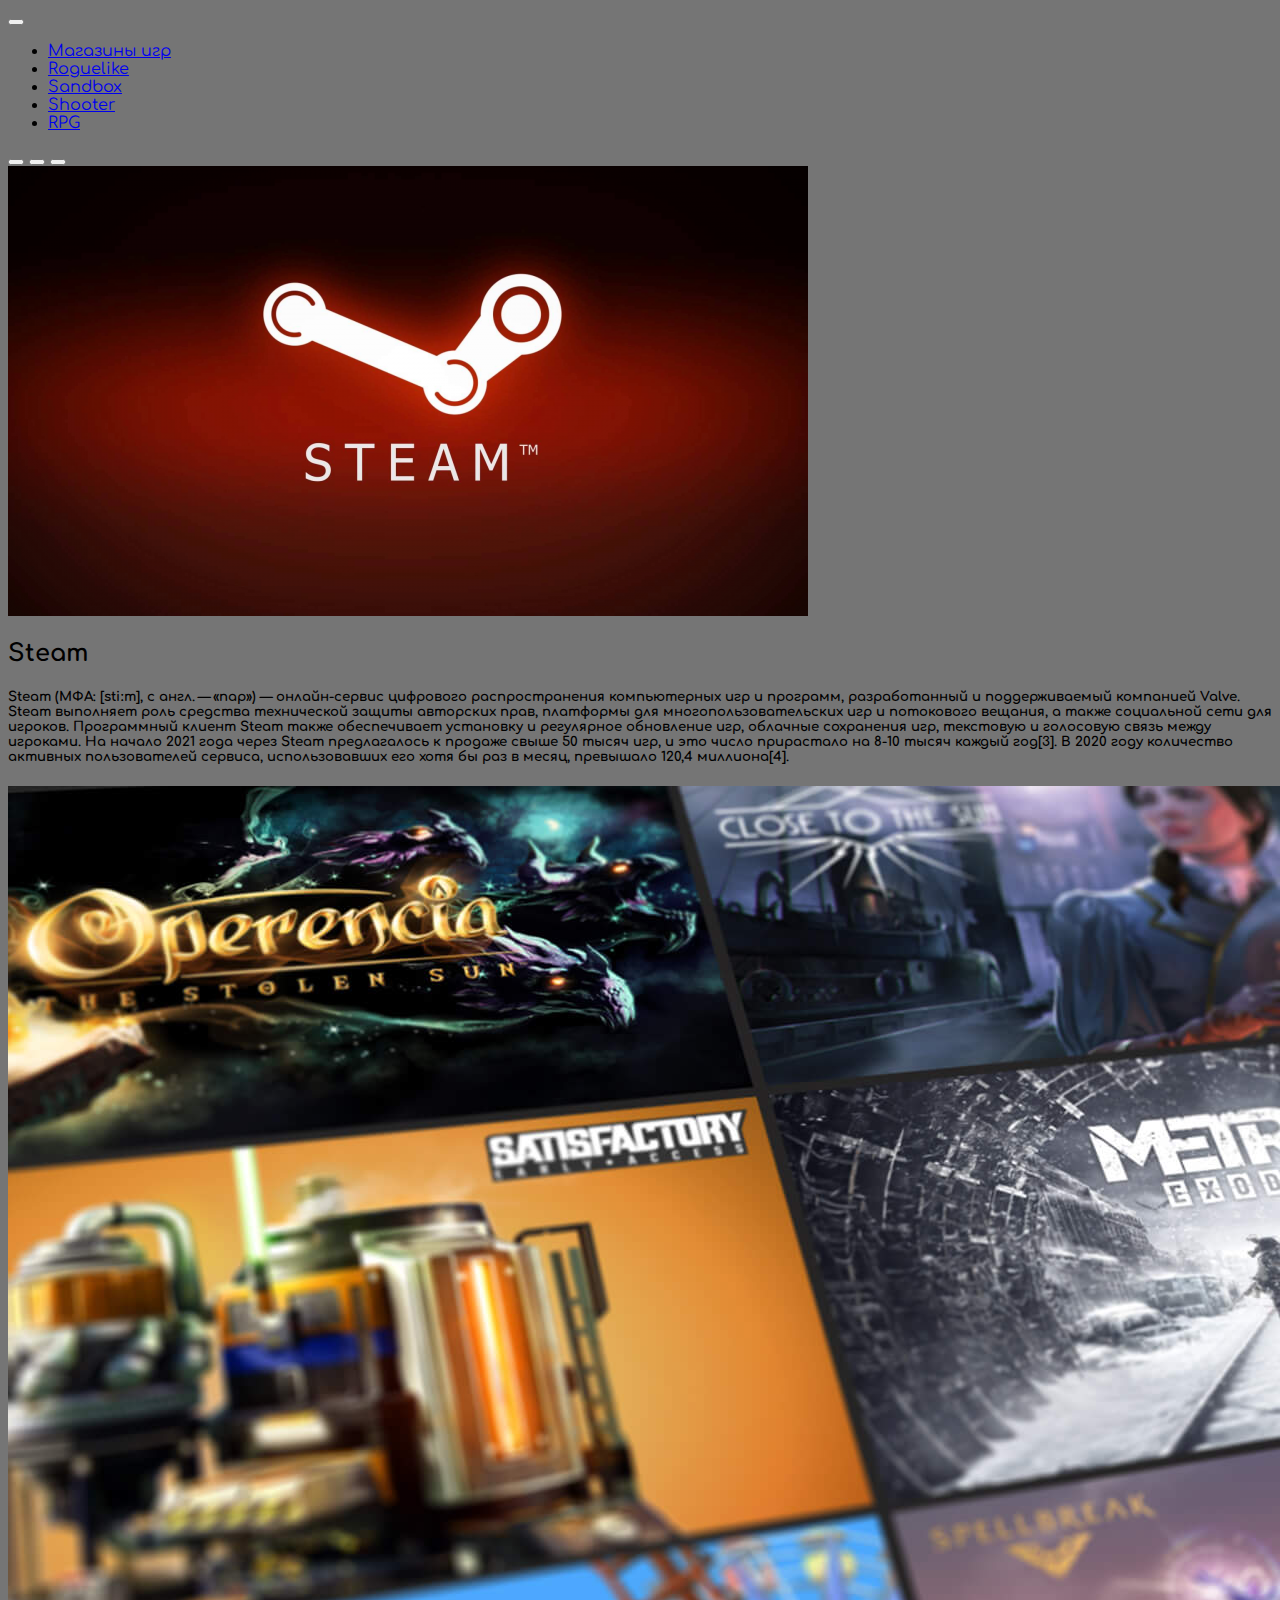
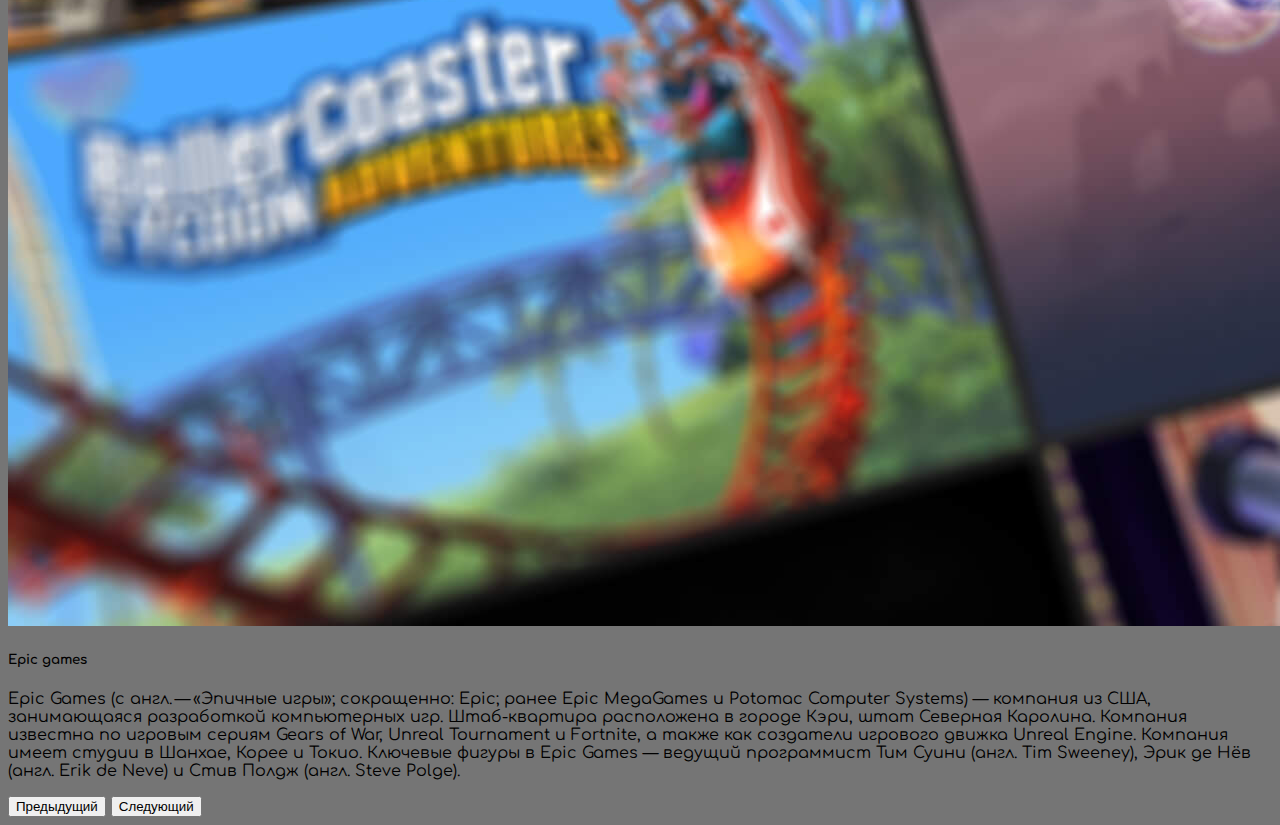
<file: games/index.html>
<!DOCTYPE html>
<html lang="en">
<head>
    <meta charset="UTF-8">
    <meta http-equiv="X-UA-Compatible" content="IE=edge">
    <meta name="viewport" content="width=device-width, initial-scale=1.0">
    <title>Document</title>
    <link href="https://cdn.jsdelivr.net/npm/bootstrap@5.0.0-beta3/dist/css/bootstrap.min.css" rel="stylesheet" integrity="sha384-eOJMYsd53ii+scO/bJGFsiCZc+5NDVN2yr8+0RDqr0Ql0h+rP48ckxlpbzKgwra6" crossorigin="anonymous">
    <link href="https://fonts.googleapis.com/css2?family=Comfortaa:wght@300;400;500;600;700&display=swap" rel="stylesheet">
    <link rel="stylesheet" href="ffff.css">
  </head>
<body class="c">
   
    <nav class="navbar navbar-expand-lg navbar-light bg-secondary">
        <div class="container-fluid">
         
          <button class="navbar-toggler" type="button" data-bs-toggle="collapse" data-bs-target="#navbarNav" aria-controls="navbarNav" aria-expanded="false" aria-label="Toggle navigation">
            <span class="navbar-toggler-icon"></span>
          </button>
          <div class="collapse navbar-collapse" id="navbarNav">
            <ul class="navbar-nav">
              <li class="nav-item">
                <a class="nav-link active" aria-current="page" href="Index.html">Магазины игр</a>
              </li>
              <li class="nav-item">
                <a class="nav-link" href="Roguelike.html">Roguelike</a>
              </li>
              <li class="nav-item">
                <a class="nav-link" href="Sandbox.html">Sandbox</a>
              </li>
              <li class="nav-item">
                <a class="nav-link" href="Shooter.html">Shooter</a>
              </li>
              <li class="nav-item">
                <a class="nav-link" href="RPG.html">RPG</a>
              </li>
            </ul>
          </div>
        </div>
      </nav>
      <div class="container-fluid">
        <div id="carouselExampleCaptions" class="carousel slide carousel-fade" data-bs-ride="carousel">
            <div class="carousel-indicators">
              <button type="button" data-bs-target="#carouselExampleCaptions" data-bs-slide-to="0" class="active" aria-current="true" aria-label="Slide 1"></button>
              <button type="button" data-bs-target="#carouselExampleCaptions" data-bs-slide-to="1" aria-label="Slide 2"></button>
              <button type="button" data-bs-target="#carouselExampleCaptions" data-bs-slide-to="2" aria-label="Slide 3"></button>
            </div>
            <div class="carousel-inner">
              <div class="carousel-item active">
                <img src="steam.png" class="d-block w-100" alt="...">
                <div class="carousel-caption d-none d-md-block">
                    <h2>Steam</h2>
                    <h5>Steam (МФА: [stiːm], с англ. — «пар») — онлайн-сервис цифрового распространения компьютерных игр и программ, разработанный и поддерживаемый компанией Valve. Steam выполняет роль средства технической защиты авторских прав, платформы для многопользовательских игр и потокового вещания, а также социальной сети для игроков. Программный клиент Steam также обеспечивает установку и регулярное обновление игр, облачные сохранения игр, текстовую и голосовую связь между игроками.

                      На начало 2021 года через Steam предлагалось к продаже свыше 50 тысяч игр, и это число прирастало на 8-10 тысяч каждый год[3]. В 2020 году количество активных пользователей сервиса, использовавших его хотя бы раз в месяц, превышало 120,4 миллиона[4].</h5>
                  <p></p>
                </div>
              </div>
              <div class="carousel-item">
                <img src="epic_games.jpg" class="d-block w-100" alt="...">
                <div class="carousel-caption d-none d-md-block">
                  <h5>Epic games</h5>
                  <p>Epic Games (с англ. — «Эпичные игры»; сокращенно: Epic; ранее Epic MegaGames и Potomac Computer Systems) — компания из США, занимающаяся разработкой компьютерных игр. Штаб-квартира расположена в городе Кэри, штат Северная Каролина. Компания известна по игровым сериям Gears of War, Unreal Tournament и Fortnite, а также как создатели игрового движка Unreal Engine. Компания имеет студии в Шанхае, Корее и Токио. Ключевые фигуры в Epic Games — ведущий программист Тим Суини (англ. Tim Sweeney), Эрик де Нёв (англ. Erik de Neve) и Стив Полдж (англ. Steve Polge).</p>
                </div>
              </div>
                </div>
              </div>
            </div>
            <button class="carousel-control-prev" type="button" data-bs-target="#carouselExampleCaptions"  data-bs-slide="prev">
              <span class="carousel-control-prev-icon" aria-hidden="true"></span>
              <span class="visually-hidden">Предыдущий</span>
            </button>
            <button class="carousel-control-next" type="button" data-bs-target="#carouselExampleCaptions"  data-bs-slide="next">
              <span class="carousel-control-next-icon" aria-hidden="true"></span>
              <span class="visually-hidden">Следующий</span>
            </button>
          </div>
      </div>



    <script src="https://cdn.jsdelivr.net/npm/bootstrap@5.0.0-beta3/dist/js/bootstrap.bundle.min.js" integrity="sha384-JEW9xMcG8R+pH31jmWH6WWP0WintQrMb4s7ZOdauHnUtxwoG2vI5DkLtS3qm9Ekf" crossorigin="anonymous"></script>
</body>
</html>
</file>
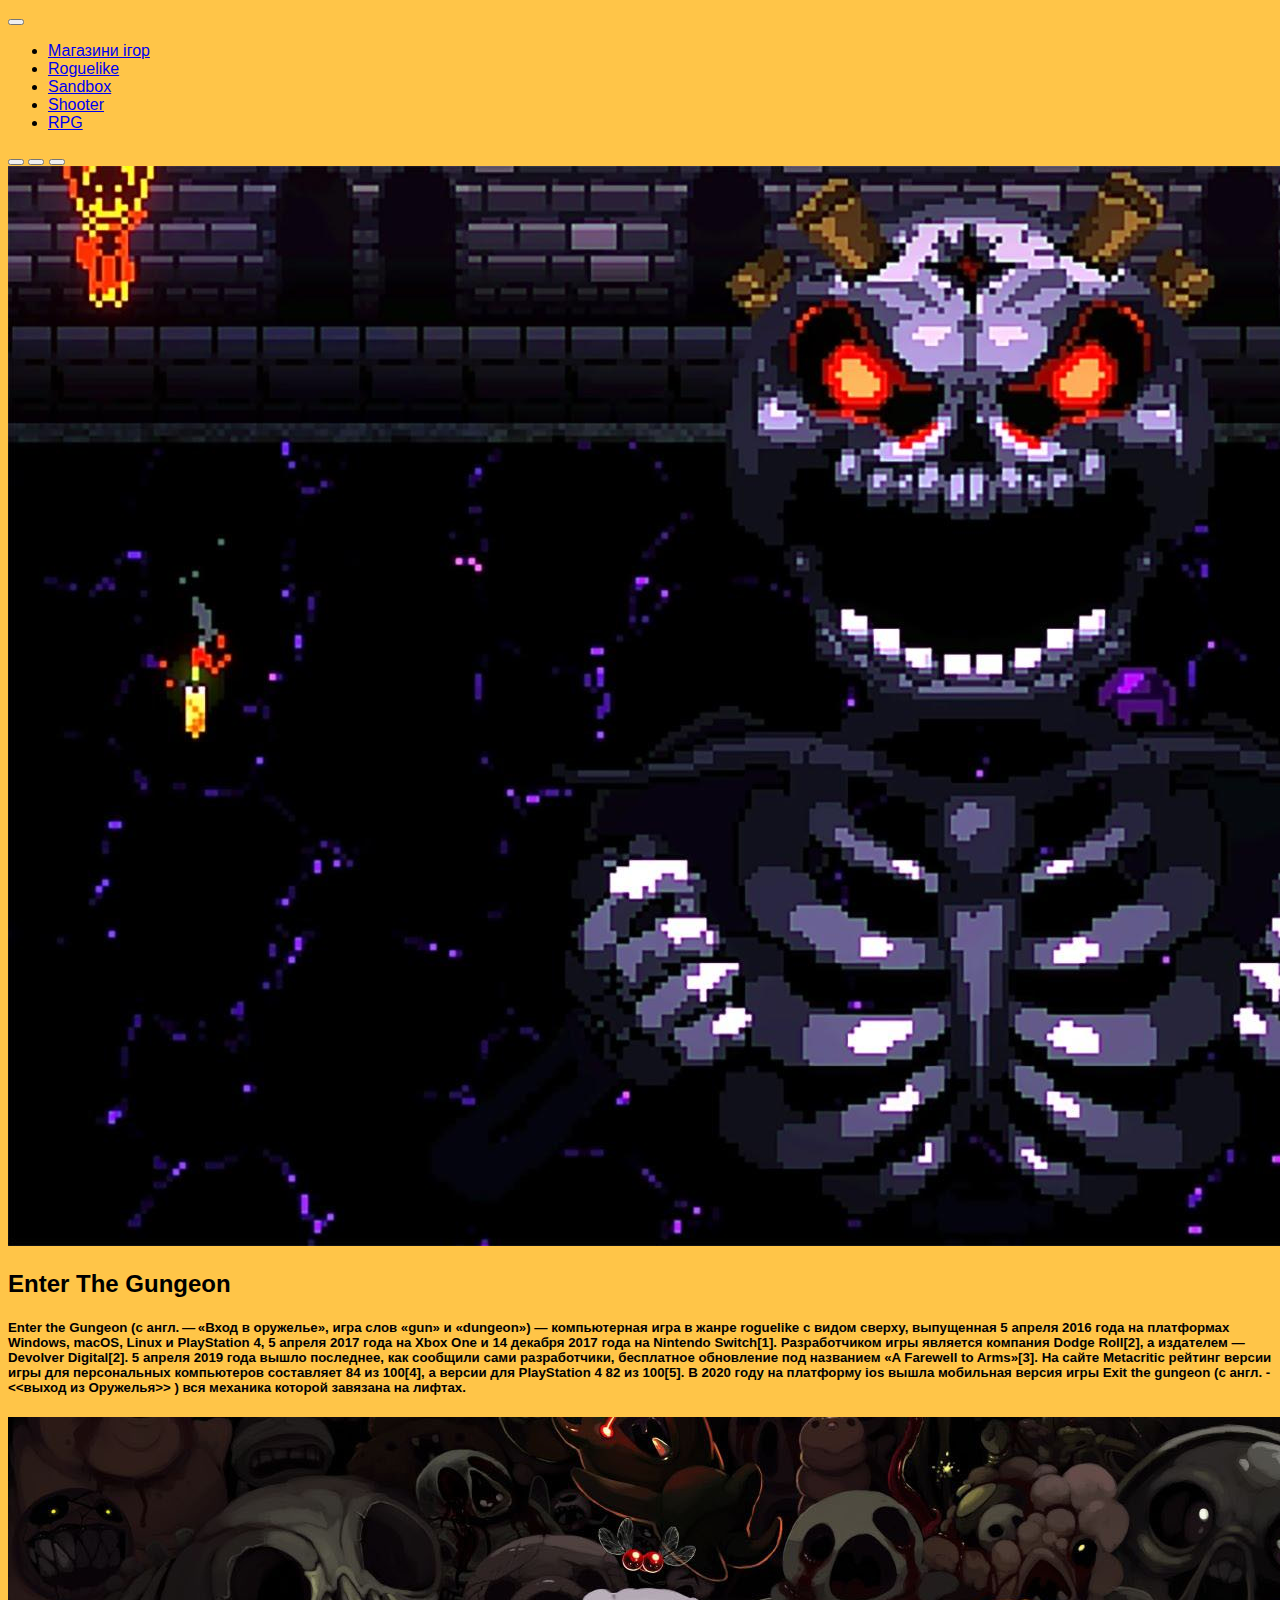
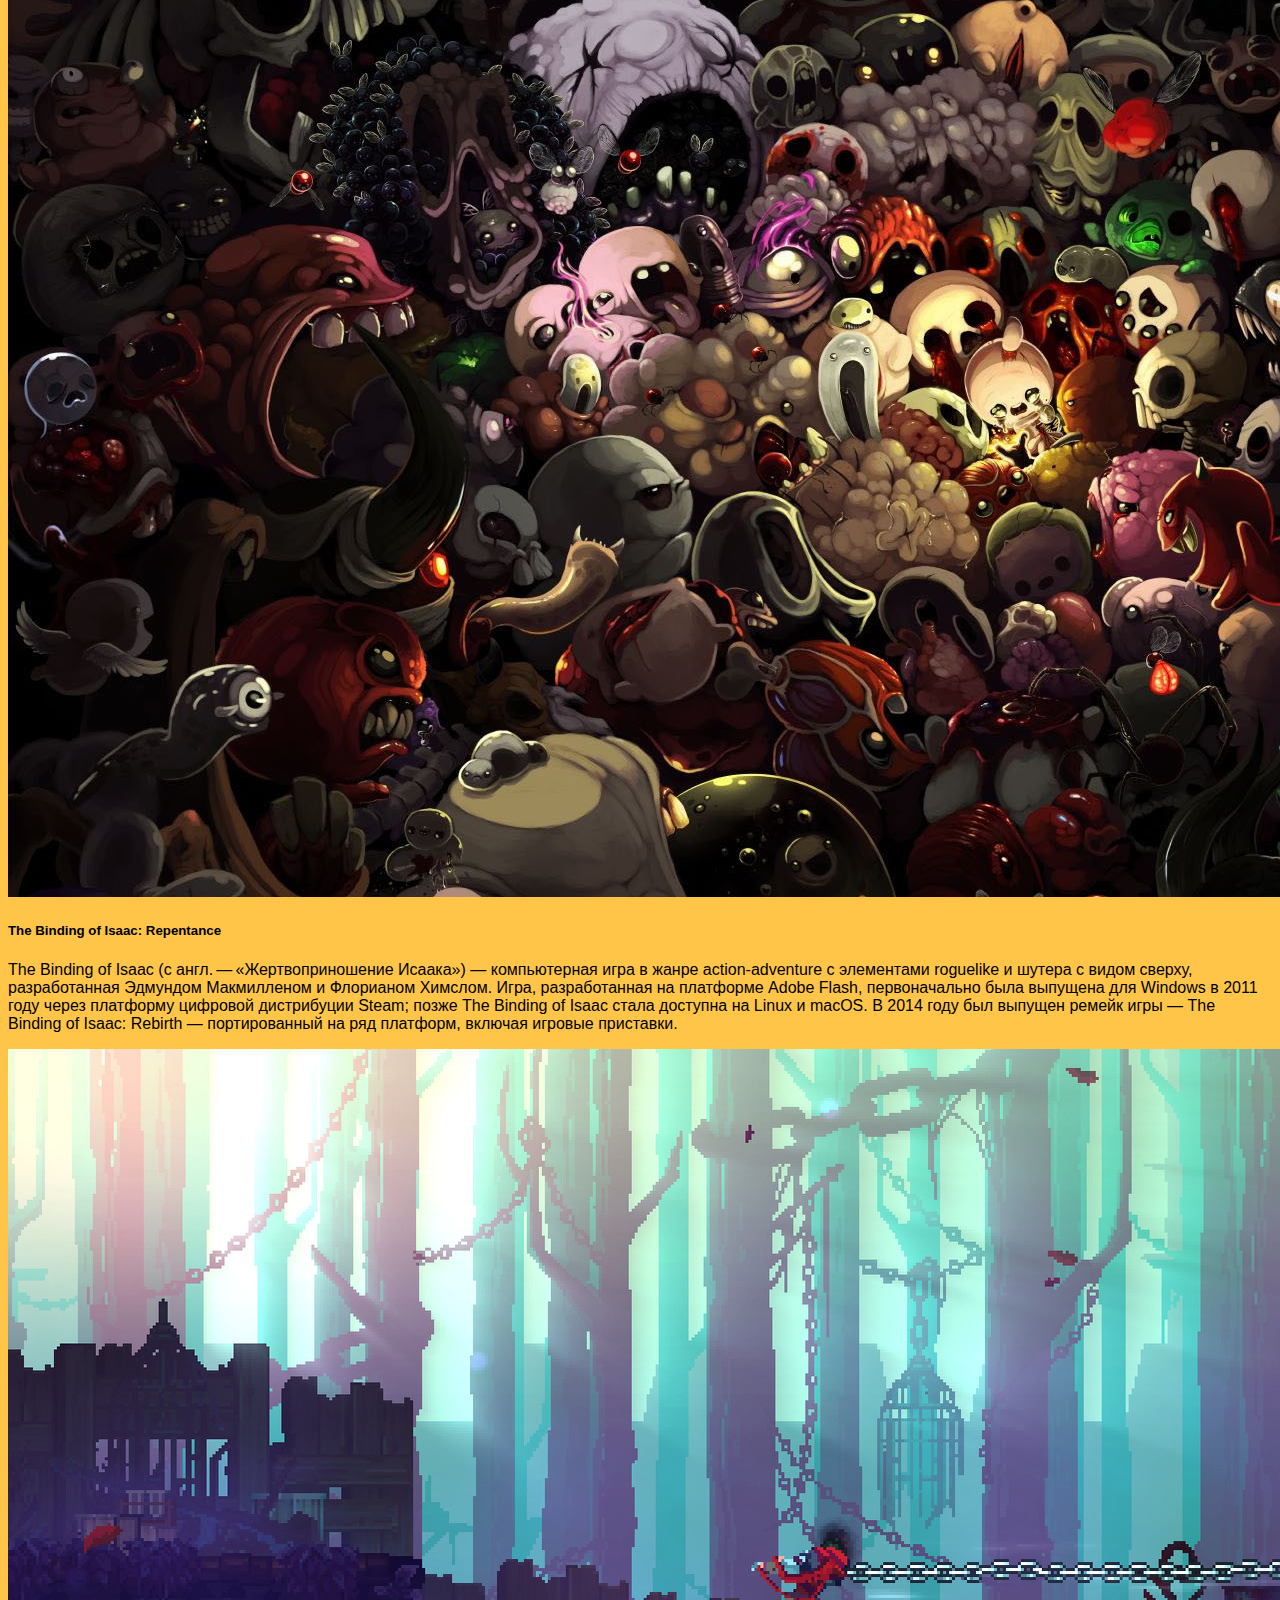
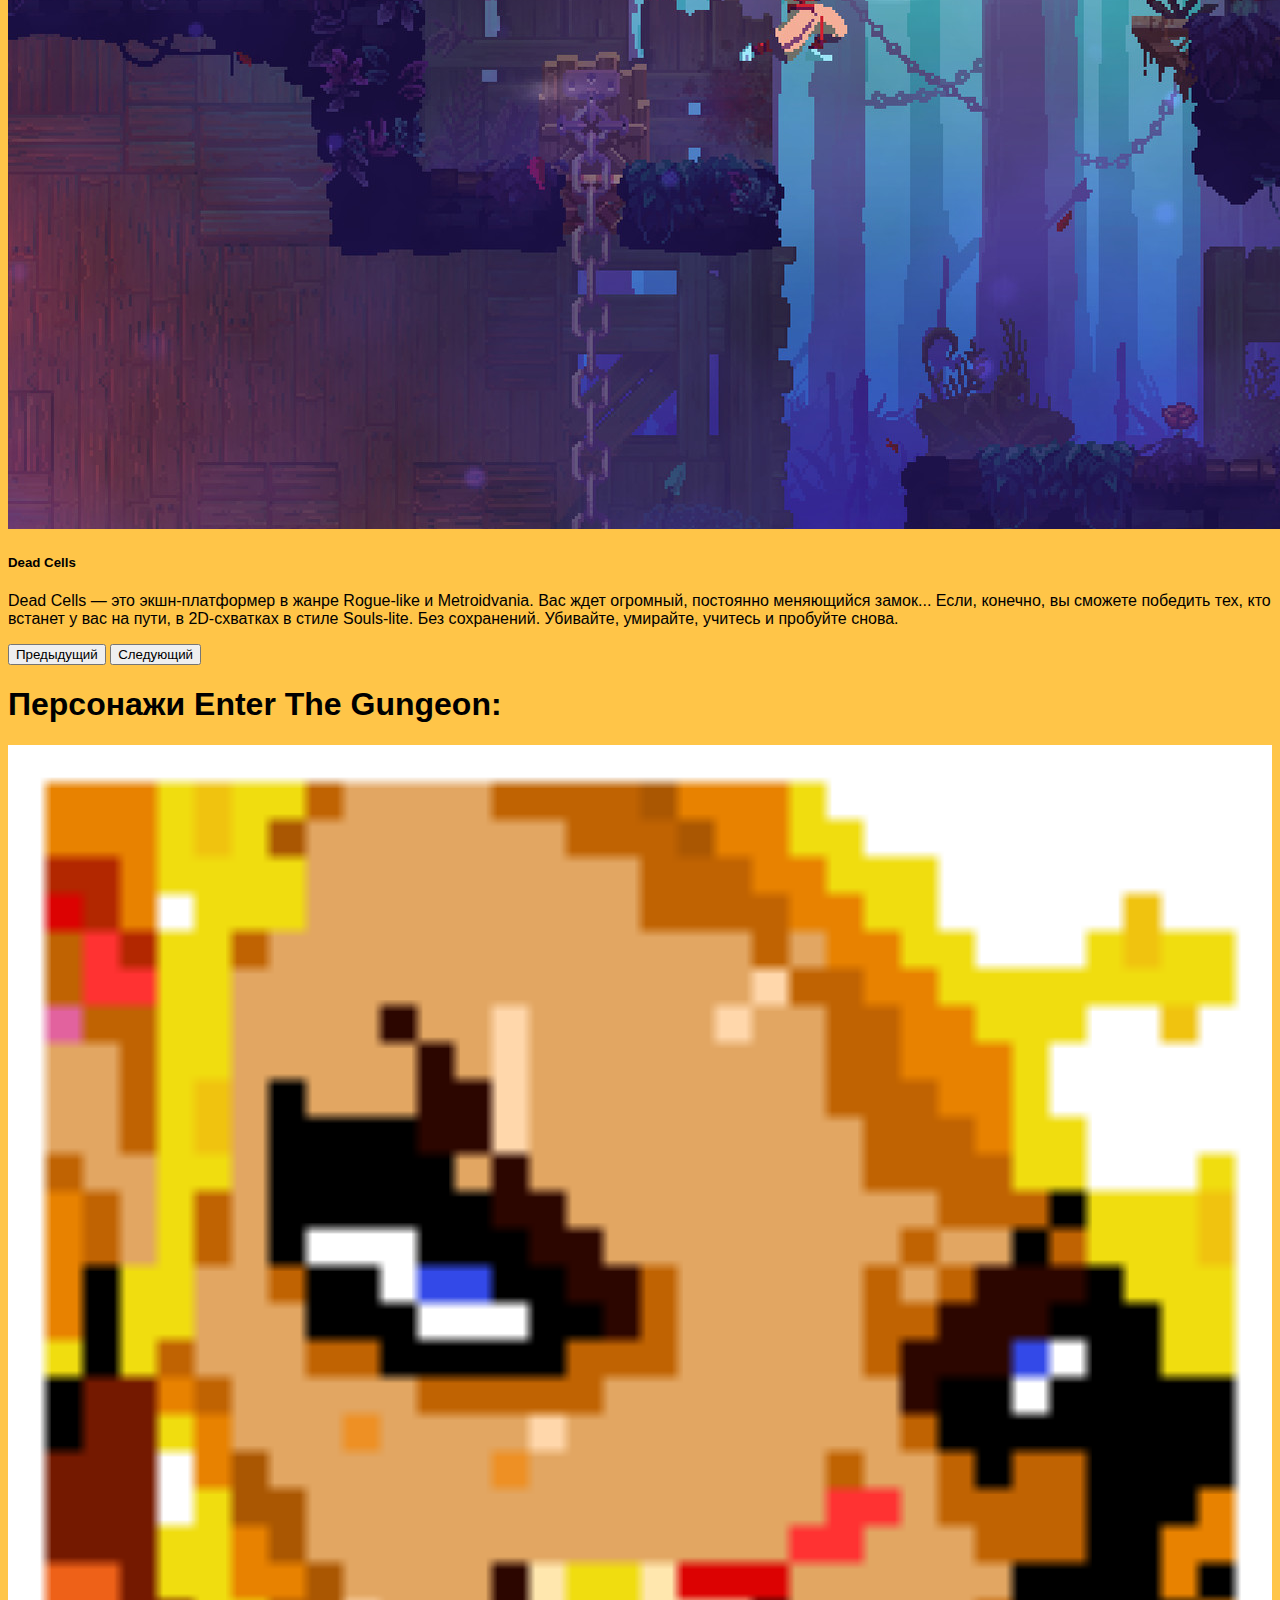
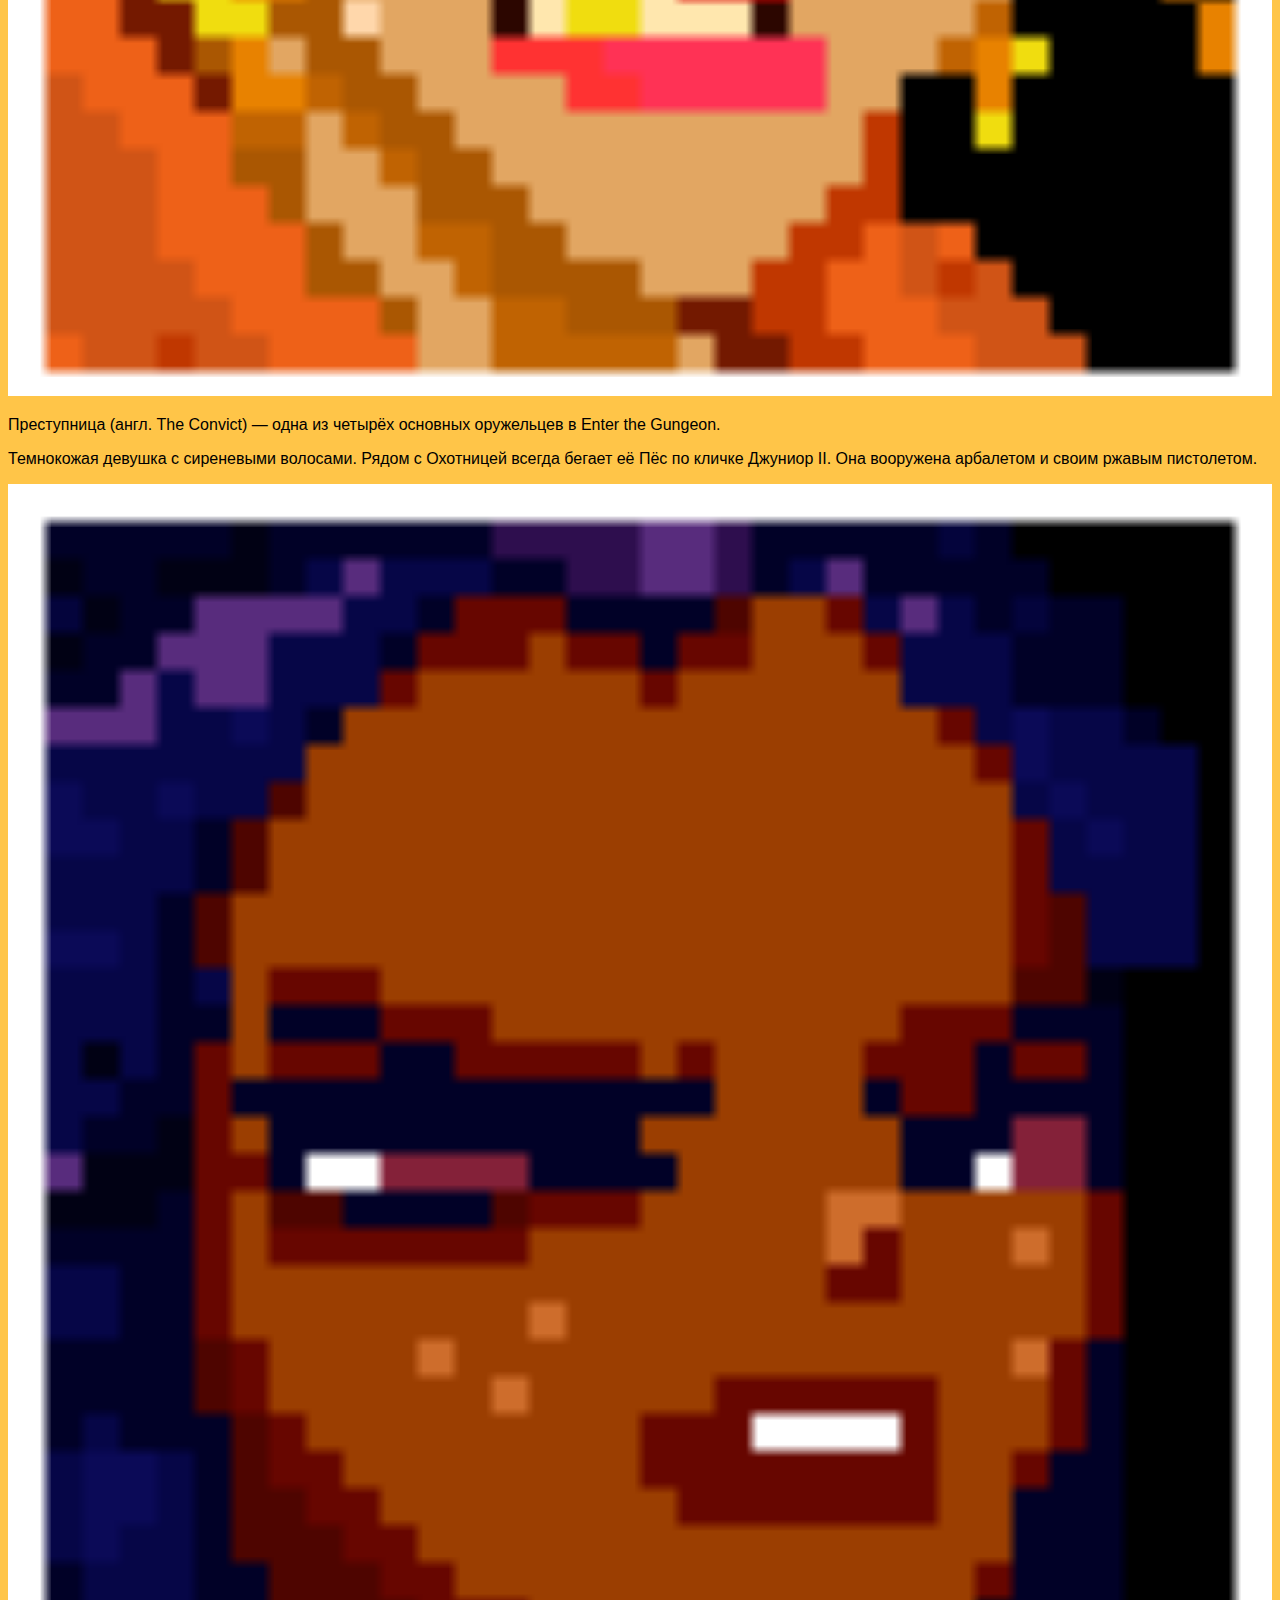
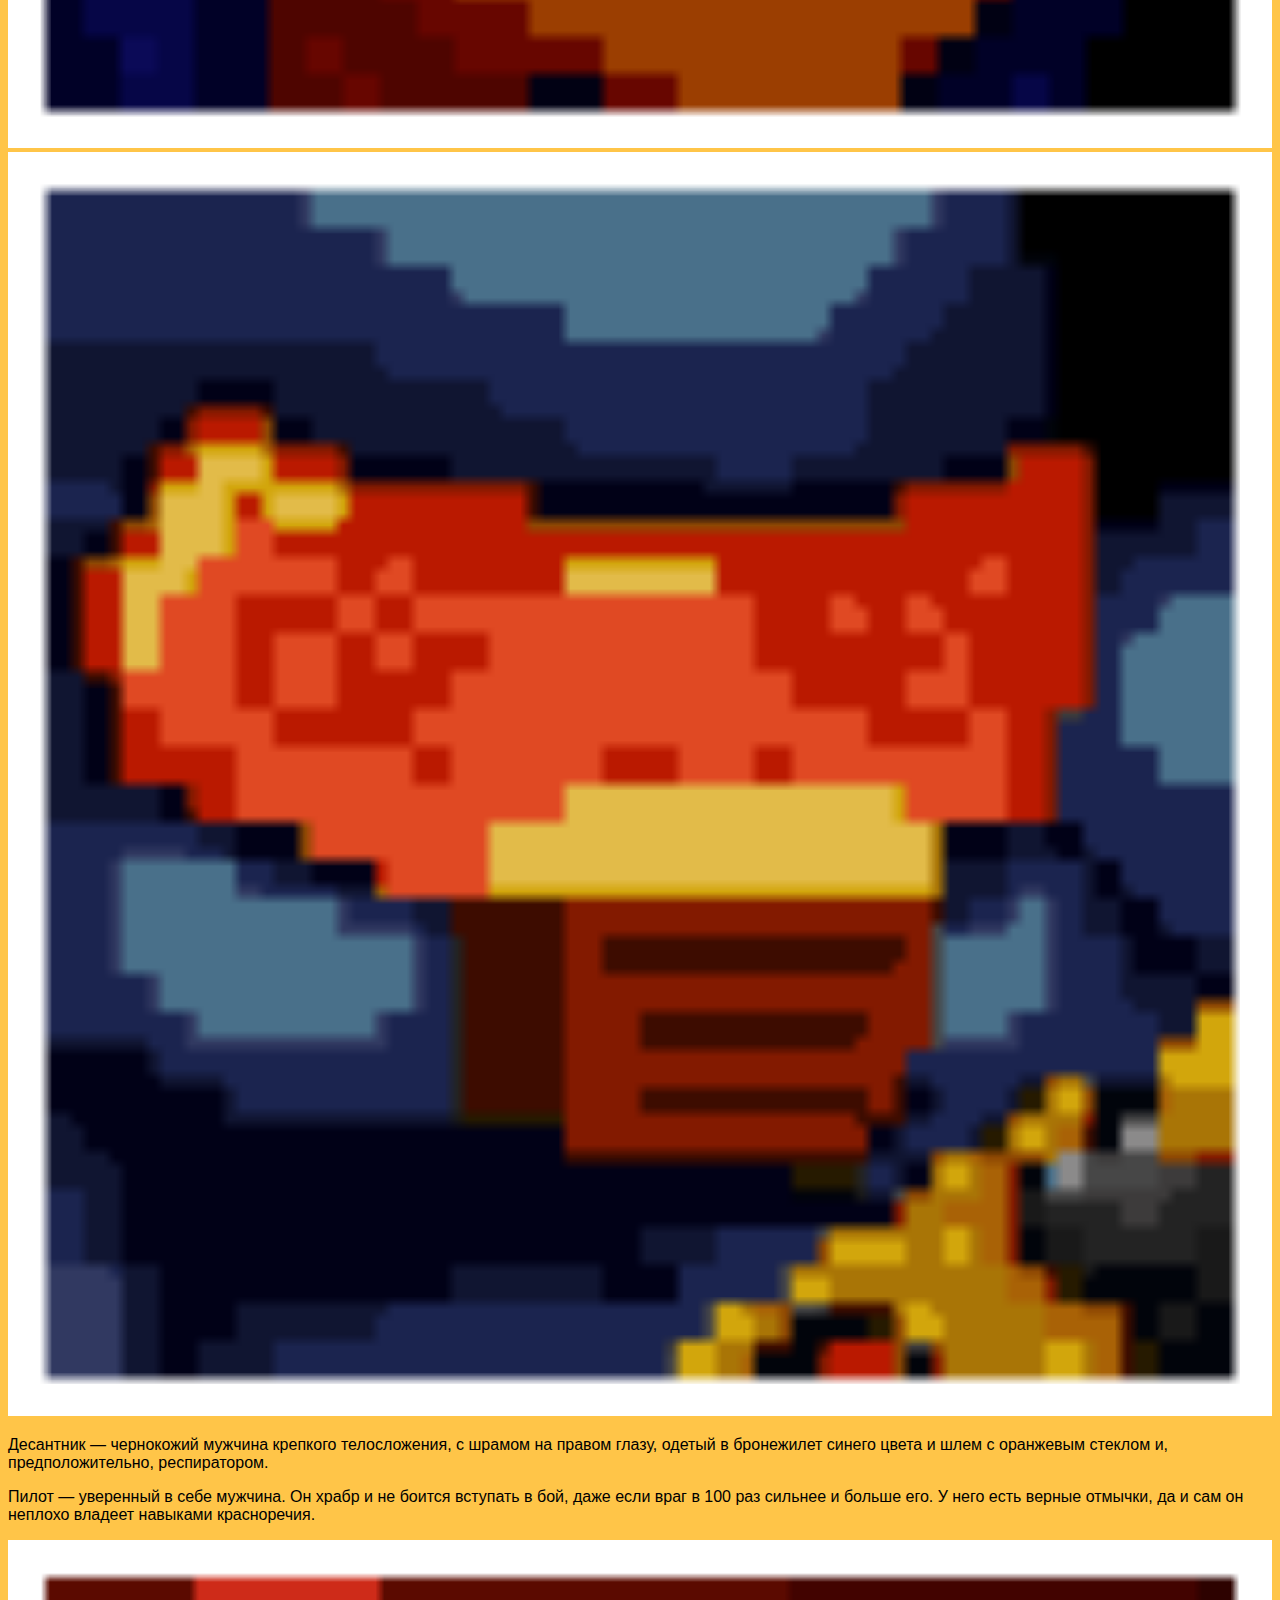
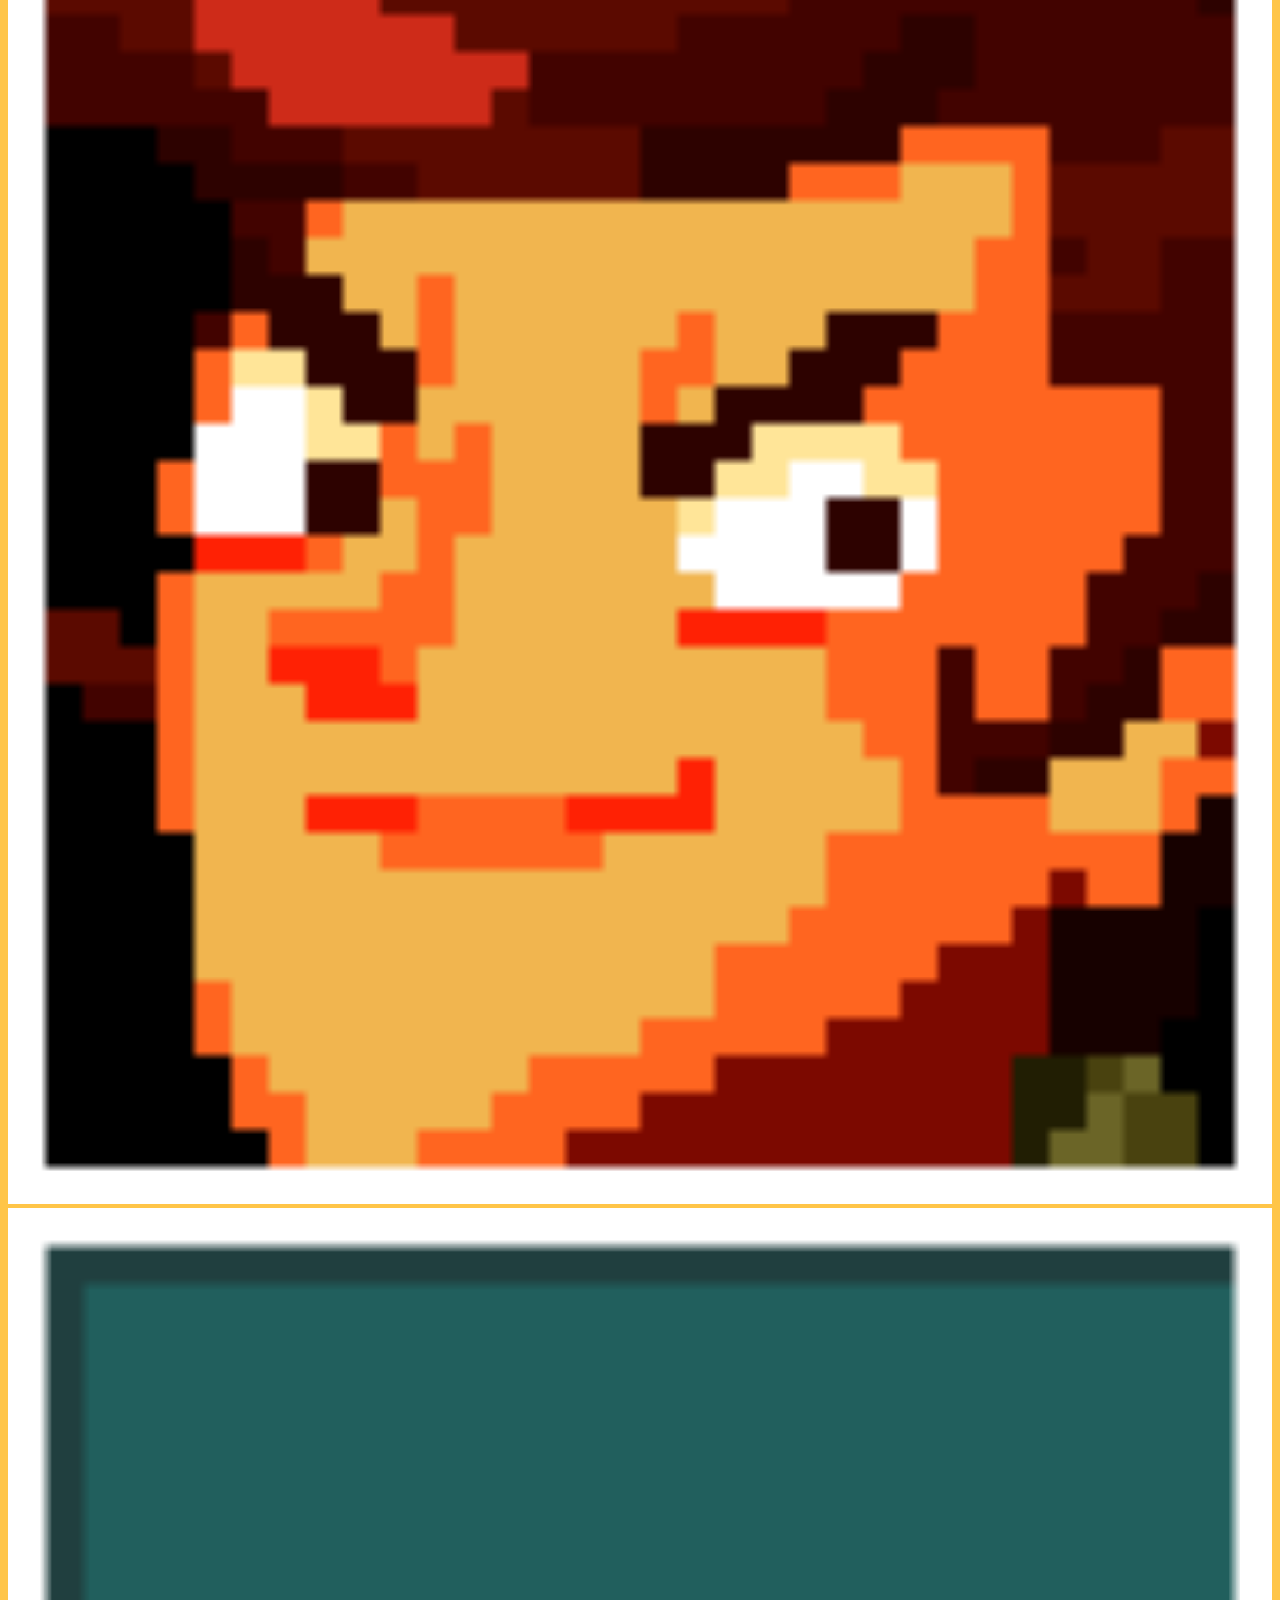
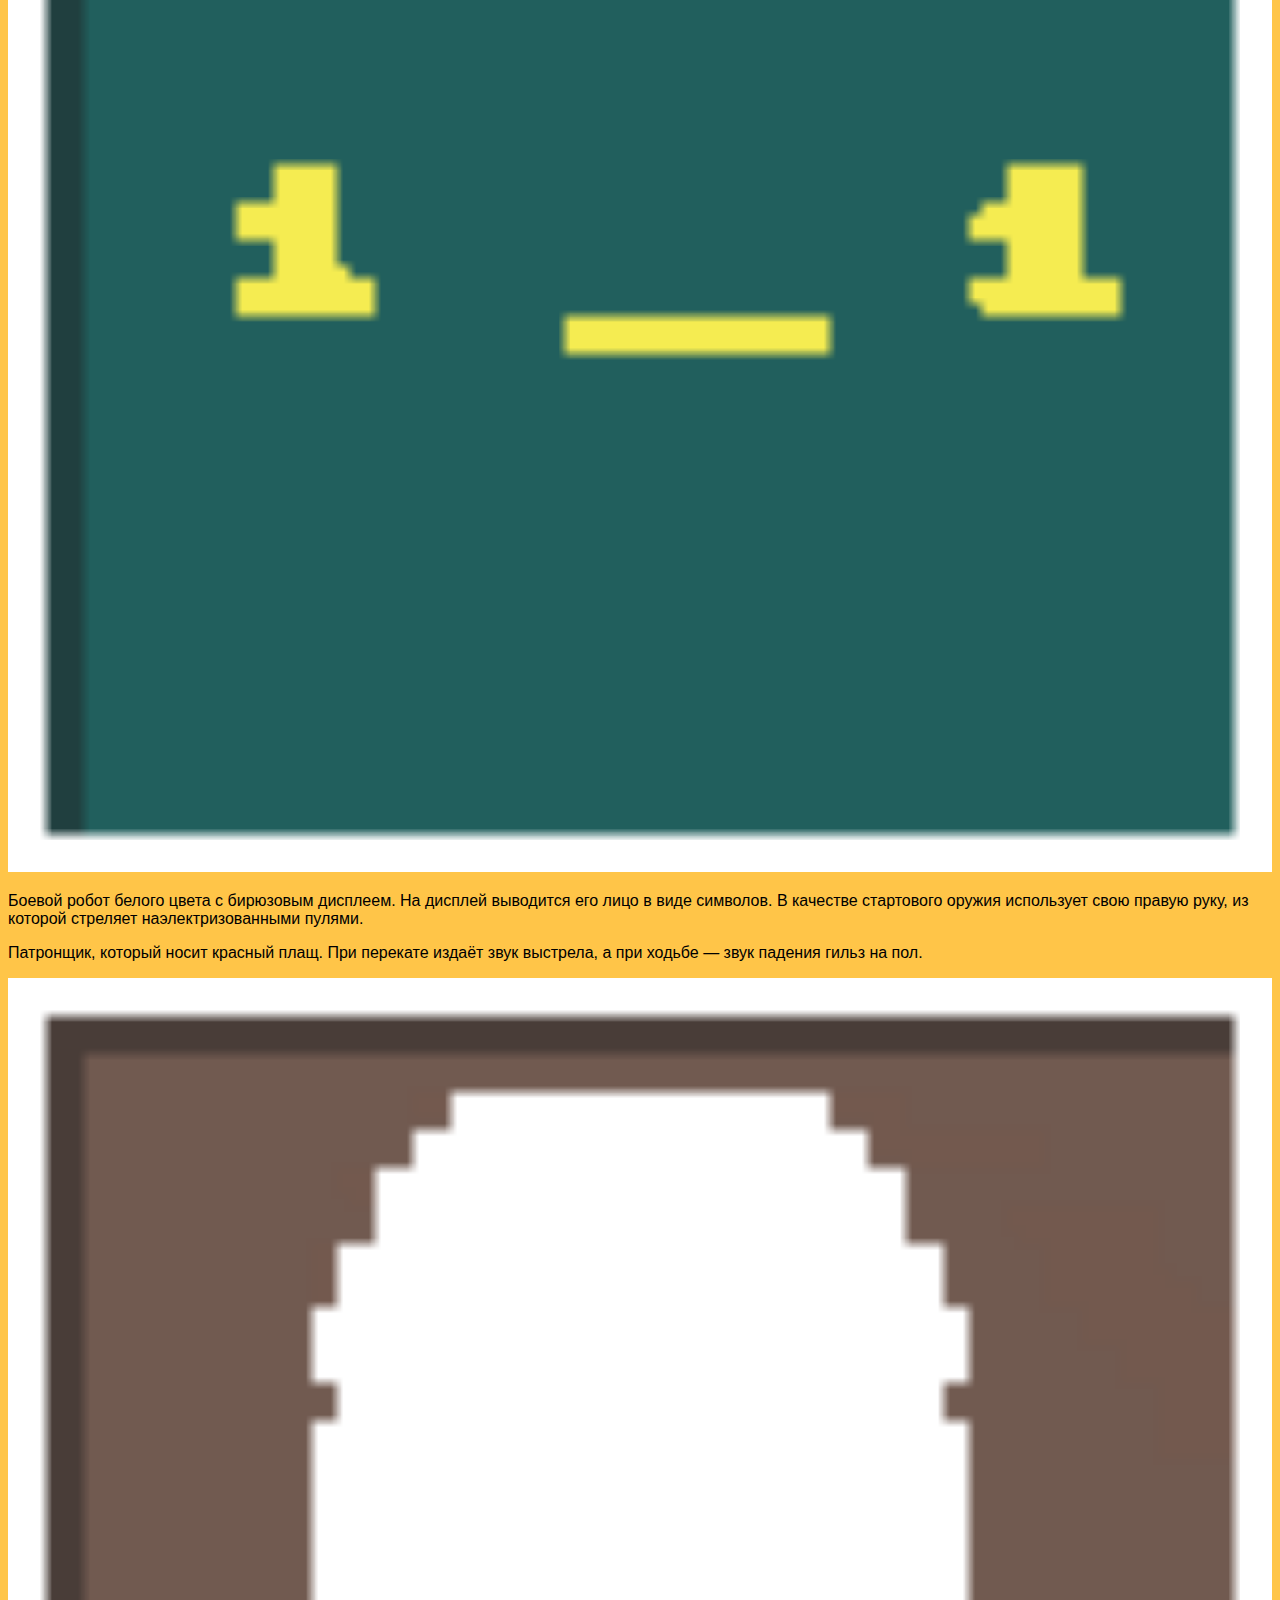
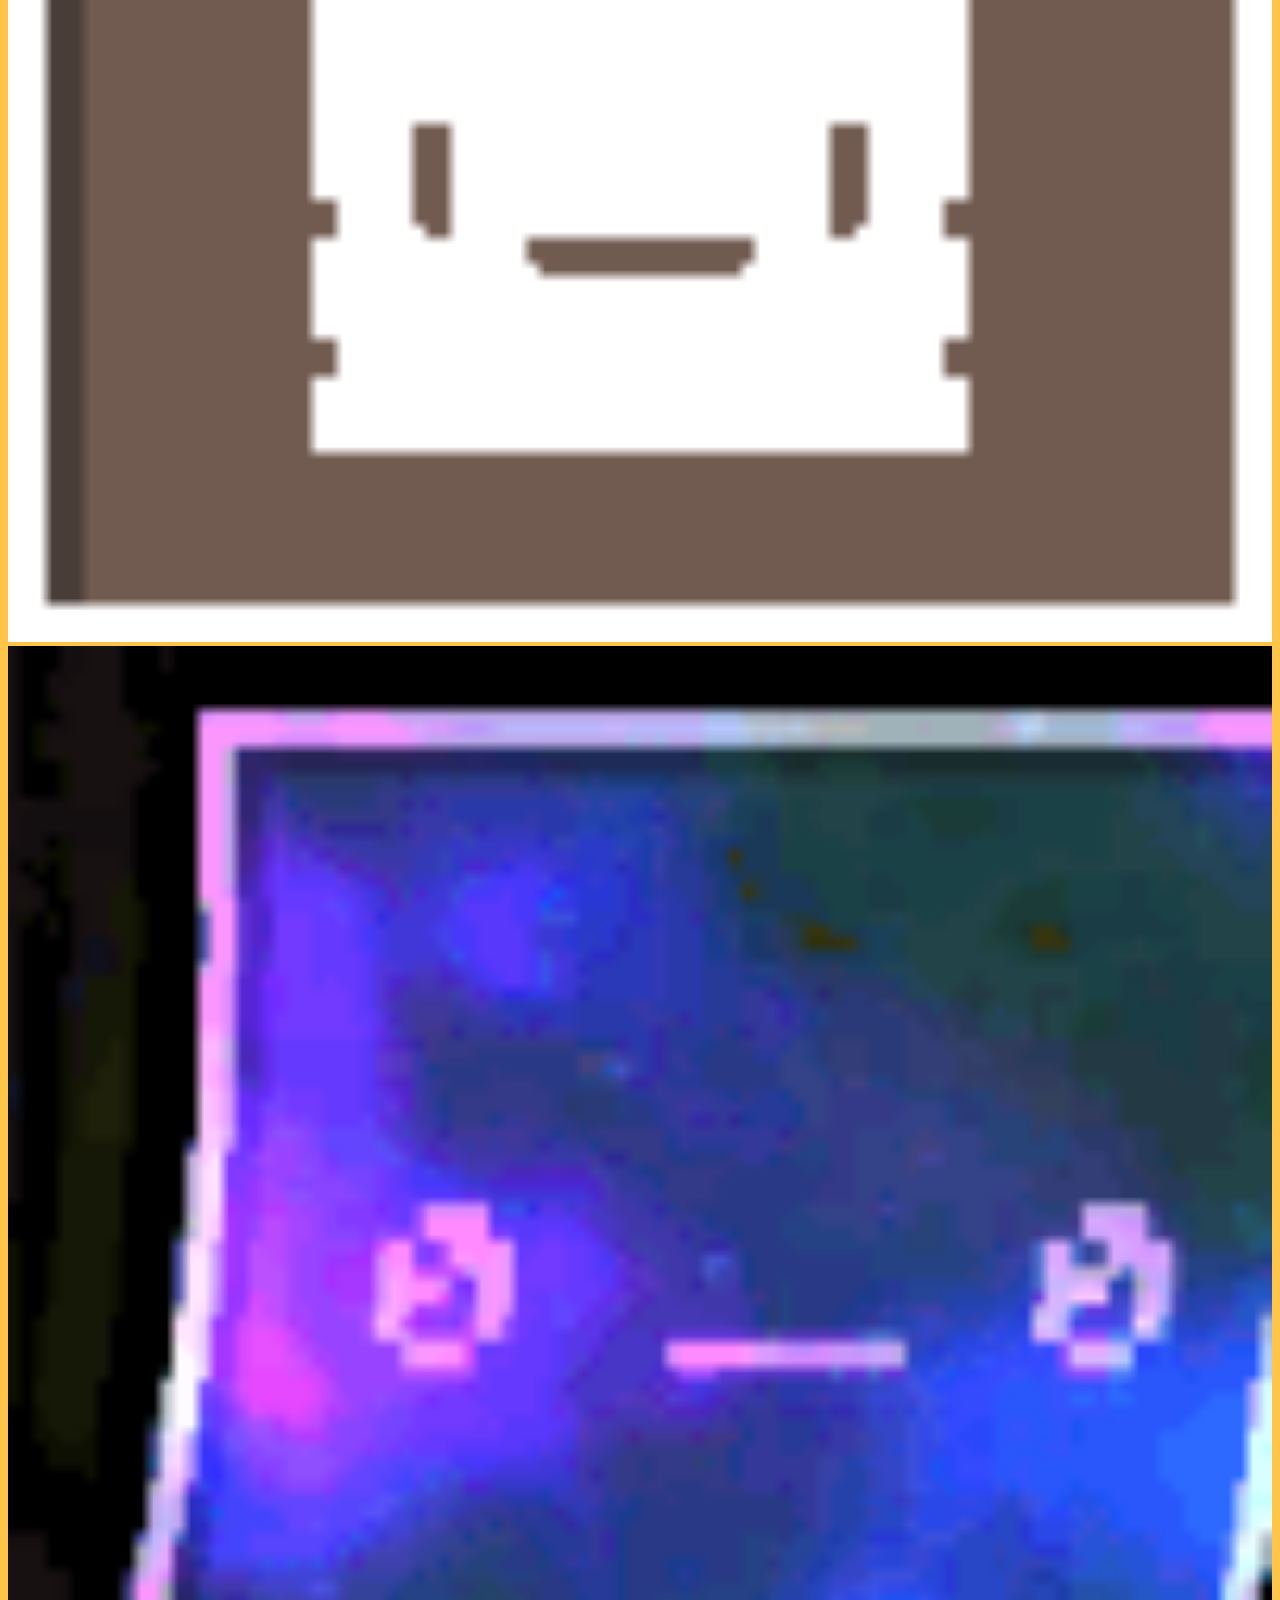
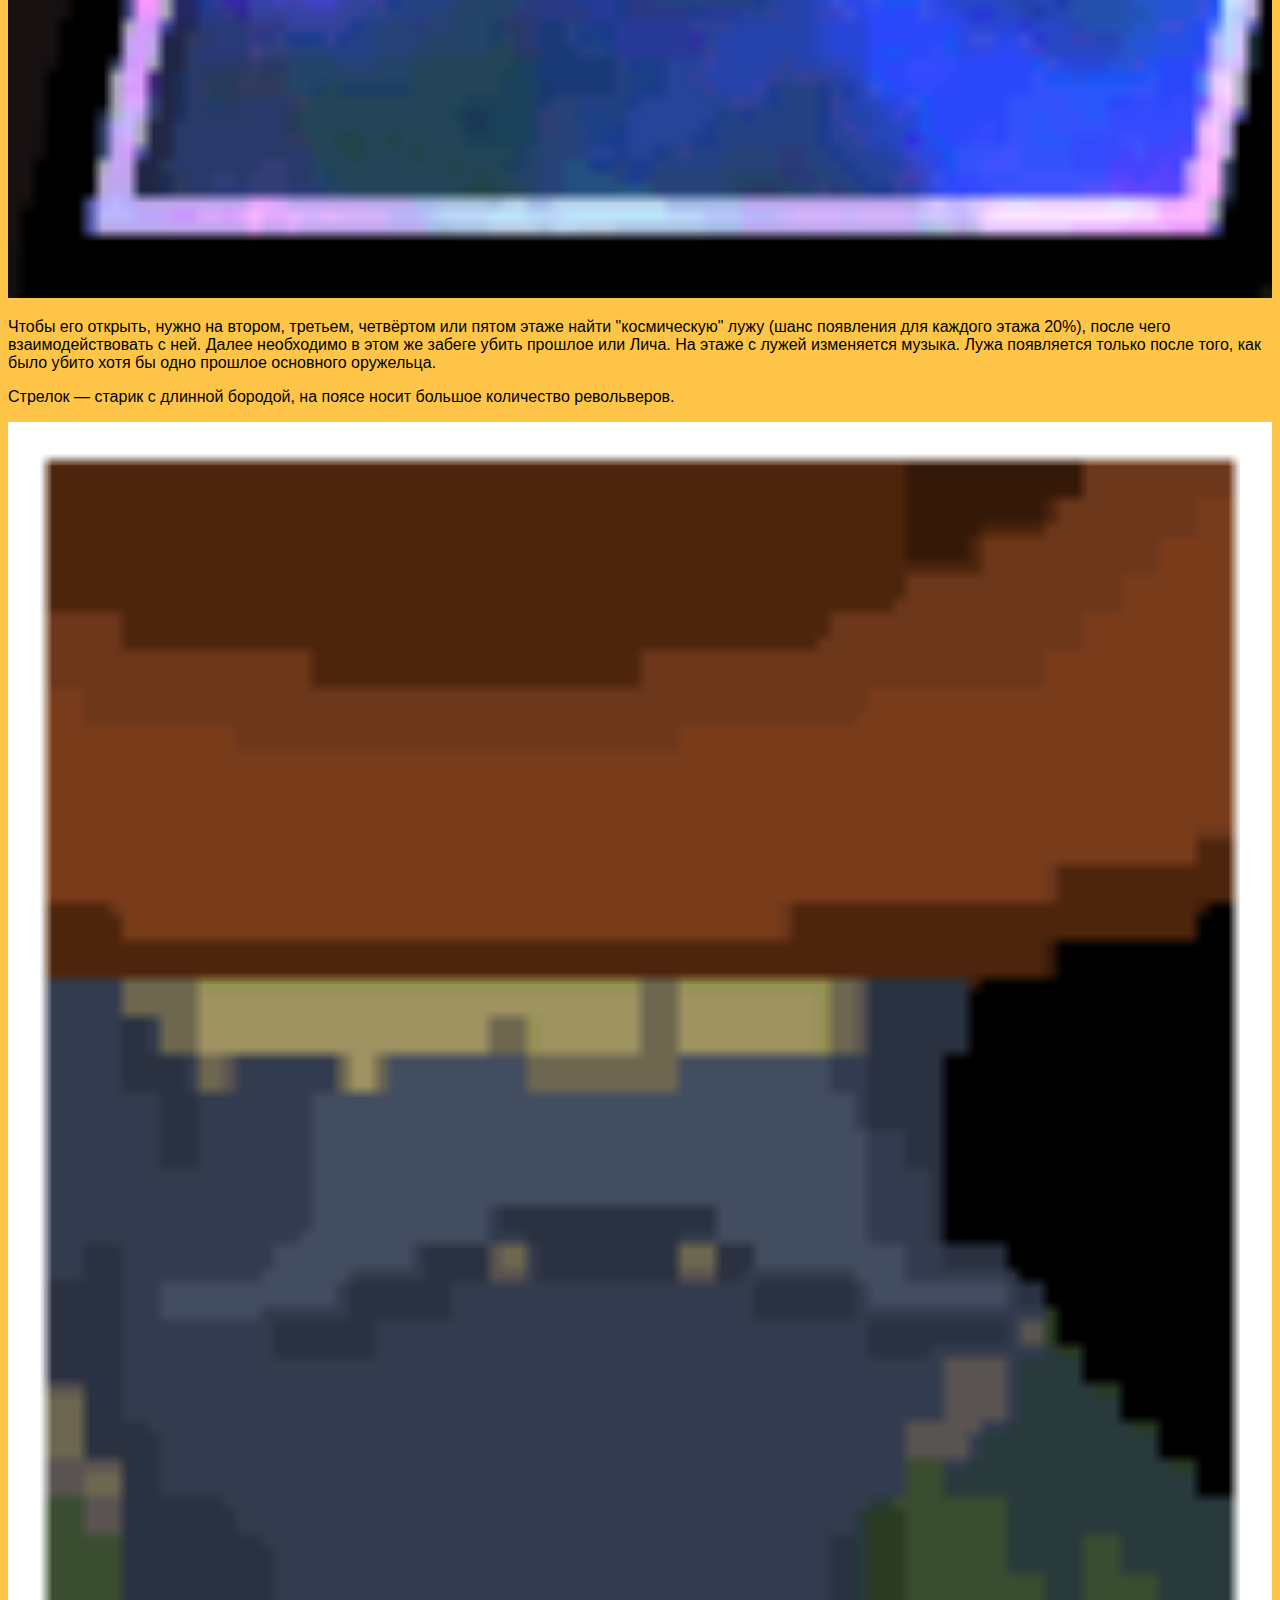
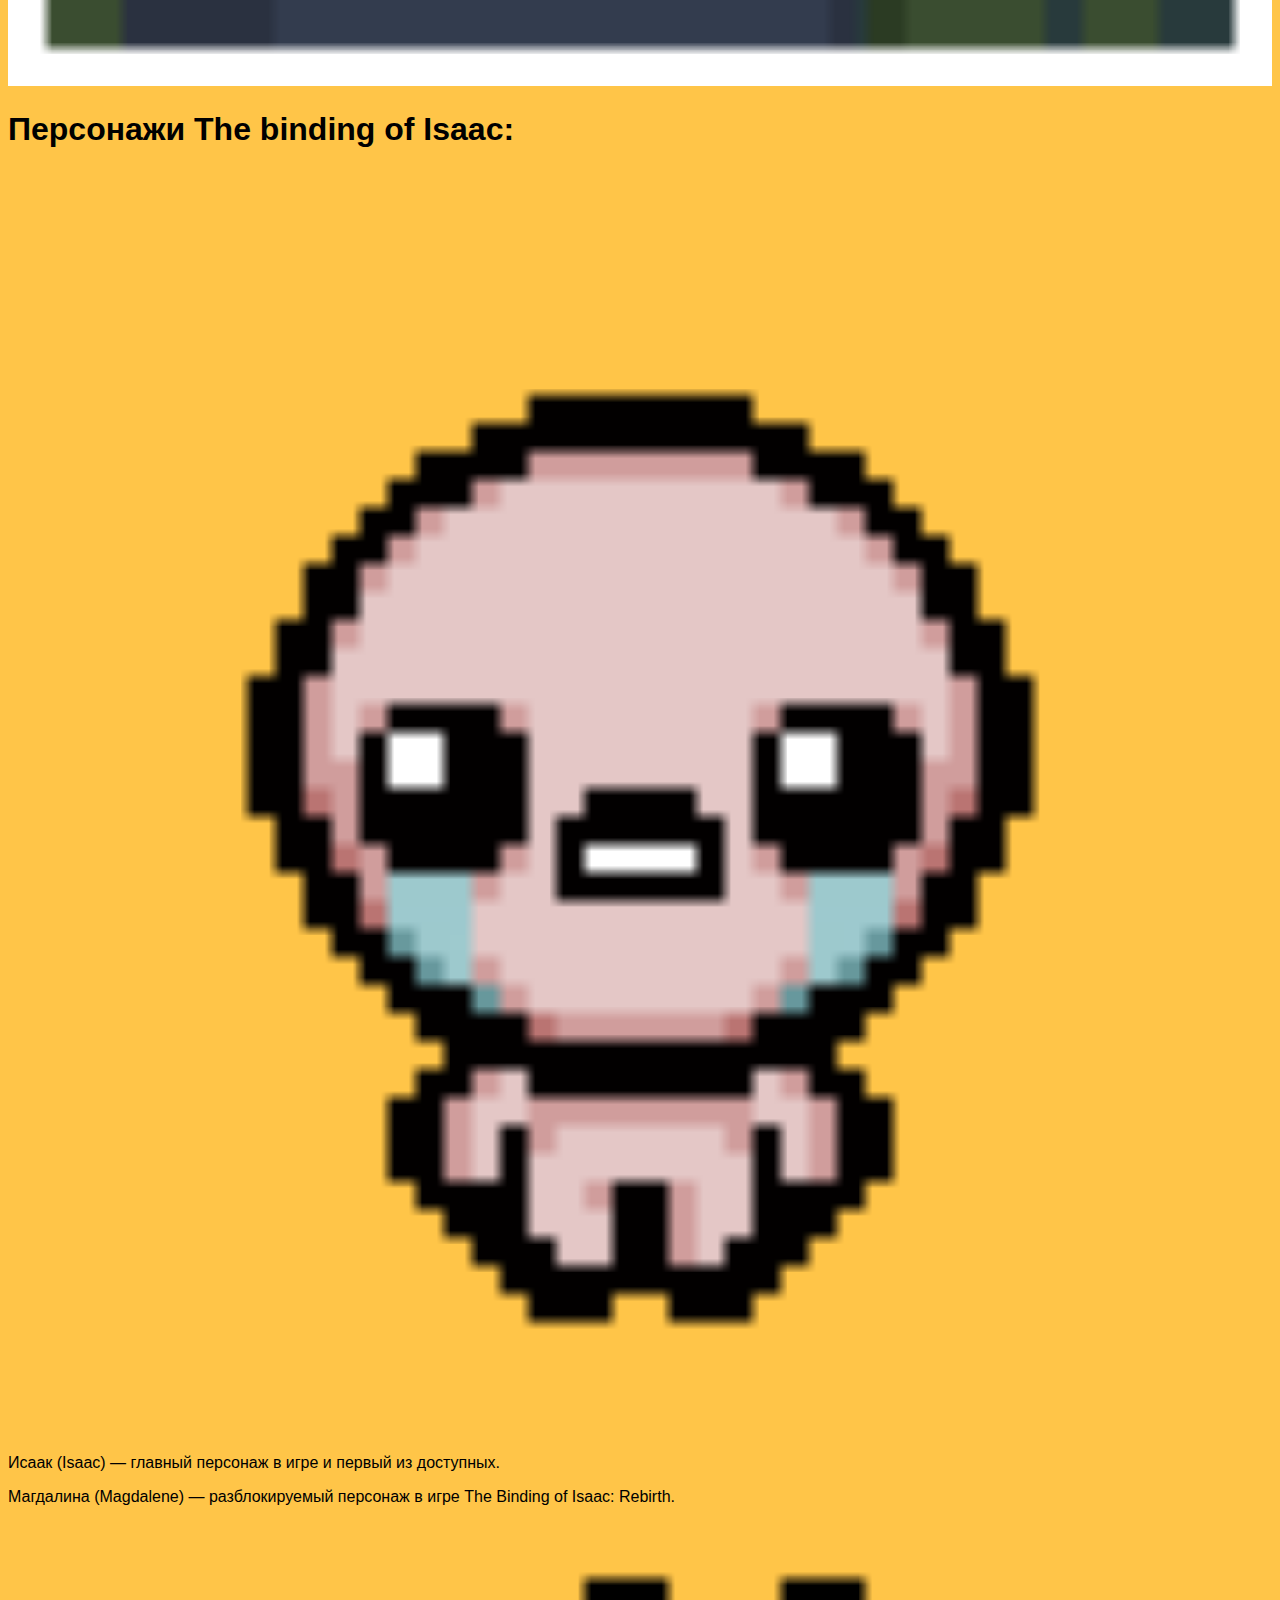
<file: games/Roguelike.html>
<!DOCTYPE html>
<html lang="en">

<head>
  <meta charset="UTF-8">
  <meta http-equiv="X-UA-Compatible" content="IE=edge">
  <meta name="viewport" content="width=device-width, initial-scale=1.0">
  <title>Document</title>
  <link href="https://cdn.jsdelivr.net/npm/bootstrap@5.0.0-beta3/dist/css/bootstrap.min.css" rel="stylesheet"
    integrity="sha384-eOJMYsd53ii+scO/bJGFsiCZc+5NDVN2yr8+0RDqr0Ql0h+rP48ckxlpbzKgwra6" crossorigin="anonymous">
  <link rel="stylesheet" href="ffff.css">
</head>

<body class="r">
  <nav class="navbar navbar-expand-lg navbar-light bg-warning">
    <div class="container-fluid">

      <button class="navbar-toggler" type="button" data-bs-toggle="collapse" data-bs-target="#navbarNav"
        aria-controls="navbarNav" aria-expanded="false" aria-label="Toggle navigation">
        <span class="navbar-toggler-icon"></span>
      </button>
      <div class="collapse navbar-collapse" id="navbarNav">
        <ul class="navbar-nav">
          <li class="nav-item">
            <a class="nav-link" aria-current="page" href="index.html">Магазини ігор</a>
          </li>
          <li class="nav-item">
            <a class="nav-link active" href="Roguelike.html">Roguelike</a>
          </li>
          <li class="nav-item">
            <a class="nav-link" href="Sandbox.html">Sandbox</a>
          </li>
          <li class="nav-item">
            <a class="nav-link" href="Shooter.html">Shooter</a>
          </li>
          <li class="nav-item">
            <a class="nav-link" href="RPG.html">RPG</a>
          </li>
        </ul>
      </div>
    </div>
  </nav>
  <div class="container-fluid">
    <div id="carouselExampleCaptions" class="carousel slide carousel-fade" data-bs-ride="carousel">
      <div class="carousel-indicators">
        <button type="button" data-bs-target="#carouselExampleCaptions" data-bs-slide-to="0" class="active"
          aria-current="true" aria-label="Slide 1"></button>
        <button type="button" data-bs-target="#carouselExampleCaptions" data-bs-slide-to="1"
          aria-label="Slide 2"></button>
        <button type="button" data-bs-target="#carouselExampleCaptions" data-bs-slide-to="2"
          aria-label="Slide 3"></button>
      </div>
      <div class="carousel-inner">
        <div class="carousel-item active">
          <img src="ETG.jpg" class="d-block w-100" alt="...">
          <div class="carousel-caption d-none d-md-block">
            <h2>Enter The Gungeon</h2>
            <h5>Enter the Gungeon (с англ. — «Вход в оружелье», игра слов «gun» и «dungeon») — компьютерная игра в жанре
              roguelike с видом сверху, выпущенная 5 апреля 2016 года на платформах Windows, macOS, Linux и PlayStation
              4, 5 апреля 2017 года на Xbox One и 14 декабря 2017 года на Nintendo Switch[1]. Разработчиком игры
              является компания Dodge Roll[2], а издателем — Devolver Digital[2]. 5 апреля 2019 года вышло последнее,
              как сообщили сами разработчики, бесплатное обновление под названием «A Farewell to Arms»[3]. На сайте
              Metacritic рейтинг версии игры для персональных компьютеров составляет 84 из 100[4], а версии для
              PlayStation 4 82 из 100[5]. В 2020 году на платформу ios вышла мобильная версия игры Exit the gungeon (с
              англ. - <<выход из Оружелья>> ) вся механика которой завязана на лифтах.</h5>
          </div>
        </div>
        <div class="carousel-item">
          <img src="TBOI.jpg" class="d-block w-100" alt="...">
          <div class="carousel-caption d-none d-md-block">

            <h5>The Binding of Isaac: Repentance</h5>
            <p>The Binding of Isaac (с англ. — «Жертвоприношение Исаака») — компьютерная игра в жанре action-adventure с
              элементами roguelike и шутера с видом сверху, разработанная Эдмундом Макмилленом и Флорианом Химслом.
              Игра, разработанная на платформе Adobe Flash, первоначально была выпущена для Windows в 2011 году через
              платформу цифровой дистрибуции Steam; позже The Binding of Isaac стала доступна на Linux и macOS. В 2014
              году был выпущен ремейк игры — The Binding of Isaac: Rebirth — портированный на ряд платформ, включая
              игровые приставки.</p>
          </div>
        </div>
        <div class="carousel-item">
          <img src="DC.jpg" class="d-block w-100" alt="...">
          <div class="carousel-caption d-none d-md-block">
            <h5>Dead Cells</h5>
            <p>Dead Cells — это экшн-платформер в жанре Rogue-like и Metroidvania. Вас ждет огромный, постоянно
              меняющийся замок... Если, конечно, вы сможете победить тех, кто встанет у вас на пути, в 2D-схватках в
              стиле Souls-lite. Без сохранений. Убивайте, умирайте, учитесь и пробуйте снова.</p>
          </div>
        </div>
      </div>
      <button class="carousel-control-prev" type="button" data-bs-target="#carouselExampleCaptions"
        data-bs-slide="prev">
        <span class="carousel-control-prev-icon" aria-hidden="true"></span>
        <span class="visually-hidden">Предыдущий</span>
      </button>
      <button class="carousel-control-next" type="button" data-bs-target="#carouselExampleCaptions"
        data-bs-slide="next">
        <span class="carousel-control-next-icon" aria-hidden="true"></span>
        <span class="visually-hidden">Следующий</span>
      </button>
    </div>
  </div>
  <div class="container">
    <h1 class="text-center mt-5">Персонажи Enter The Gungeon:</h1>
    <div class="row hero-row">
      <div class="col-sm-2">
        <img src="B.png" width="100%" alt="Преступница">
      </div>
      <div class="col-sm-10 hero d-flex align-items-center">
        <p>Преступница (англ. The Convict) — одна из четырёх основных оружельцев в Enter the Gungeon.</p>
      </div>
    </div>

    <div class="row  hero-row">
      <div class="col-sm-10 hero d-flex align-items-center">
        <p>Темнокожая девушка с сиреневыми волосами. Рядом с Охотницей всегда бегает её Пёс по кличке Джуниор II. Она
          вооружена арбалетом и своим ржавым пистолетом.</p>
      </div>
      <div class="col-sm-2">
        <img src="O.png" width="100%" alt="Охотница">
      </div>
    </div>


    <div class="row  hero-row">
      <div class="col-sm-2">
        <img src="D.png" width="100%" alt="">
      </div>
      <div class="col-sm-10 hero d-flex align-items-center">
        <p>Десантник — чернокожий мужчина крепкого телосложения, с шрамом на правом глазу, одетый в бронежилет синего
          цвета и
          шлем с оранжевым стеклом и, предположительно, респиратором.</p>
      </div>
    </div>

    <div class="row  hero-row">
      <div class="col-sm-10 hero d-flex align-items-center">
        <p>Пилот — уверенный в себе мужчина. Он храбр и не боится вступать в бой, даже если враг в 100 раз сильнее и
          больше
          его. У него есть верные отмычки, да и сам он неплохо владеет навыками красноречия.</p>

      </div>
      <div class="col-sm-2">
        <img src="P.img" width="100%" alt="">
      </div>
    </div>

    <div class="row  hero-row">
      <div class="col-sm-2">
        <img src="R.img" width="100%" alt="">
      </div>
      <div class="col-sm-10 hero d-flex align-items-center">
        <p>Боевой робот белого цвета с бирюзовым дисплеем. На дисплей выводится его лицо в виде символов. В качестве
          стартового оружия использует свою правую руку, из которой стреляет наэлектризованными пулями.</p>

      </div>
    </div>

    <div class="row  hero-row">
      <div class="col-sm-10 hero d-flex align-items-center">
        <p>Патронщик, который носит красный плащ. При перекате издаёт звук выстрела, а при ходьбе — звук падения гильз
          на пол.
        </p>
      </div>
      <div class="col-sm-2">
        <img src="Pu.img" width="100%" alt="">
      </div>
    </div>


    <div class="row  hero-row">
      <div class="col-sm-2">
        <img src="Pa.img" width="100%" alt="">
      </div>
      <div class="col-sm-10 hero d-flex align-items-center">
        <p>Чтобы его открыть, нужно на втором, третьем, четвёртом или пятом этаже найти "космическую" лужу (шанс
          появления для
          каждого этажа 20%), после чего взаимодействовать с ней. Далее необходимо в этом же забеге убить прошлое или
          Лича. На
          этаже с лужей изменяется музыка. Лужа появляется только после того, как было убито хотя бы одно прошлое
          основного
          оружельца.</p>
      </div>
    </div>
    <div class="row  hero-row">
      <div class="col-sm-10 hero d-flex align-items-center">
        <p>Стрелок — старик с длинной бородой, на поясе носит большое количество револьверов.</p>
      </div>
      <div class="col-sm-2">
        <img src="Str.img" width="100%" alt="">
      </div>
    </div>



  </div>

  <div class="container">
    <h1 class="text-center mt-5">Персонажи The binding of Isaac:</h1>

    <div class="row  hero-row">
      <div class="col-sm-2">
        <img src="I1.png" width="100%" alt="">
      </div>
      <div class="col-sm-10 hero d-flex align-items-center">
        <p>Исаак (Isaac) — главный персонаж в игре и первый из доступных.</p>
      </div>
    </div>
    <div class="row  hero-row">
      <div class="col-sm-10 hero d-flex align-items-center">
        <p>Магдалина (Magdalene) — разблокируемый персонаж в игре The Binding of Isaac: Rebirth.</p>
      </div>
      <div class="col-sm-2">
        <img src="I2.png" width="100%" alt="">
      </div>
    </div>

    <div class="row  hero-row">
      <div class="col-sm-2">
        <img src="I3.png" width="100%" alt="">
      </div>
      <div class="col-sm-10 hero d-flex align-items-center">
        <p>Каин (Cain) — третий персонаж игры The Binding of Isaac: Rebirth.</p>

      </div>
    </div>
    <div class="row  hero-row">
      <div class="col-sm-10 hero d-flex align-items-center">
        <p>Иуда (Judas) — четвёртый персонаж игры The Binding of Isaac: Rebirth. Очень эффективен в нахождении
          дьявольских\ангельских комнат из-за стартового артефакта.</p>
      </div>
      <div class="col-sm-2">
        <img src="I4.png" width="100%" alt="">
      </div>
    </div>


    <div class="row  hero-row">
      <div class="col-sm-2">
        <img src="I5.png" width="100%" alt="">
      </div>
      <div class="col-sm-10 hero d-flex align-items-center">
        <p>Синий Малыш (Blue Baby) — пятый персонаж в игре The Binding of Isaac: Rebirth.</p>
      </div>
    </div>
    <div class="row  hero-row">
      <div class="col-sm-10 hero d-flex align-items-center">
        <p>Ева (Eve) — шестой персонаж в игре.</p>
      </div>
      <div class="col-sm-2">
        <img src="I6.png" width="100%" alt="">
      </div>
    </div>

    <div class="row  hero-row">
      <div class="col-sm-2">
        <img src="I7.png" width="100%" alt="">
      </div>
      <div class="col-sm-10 hero d-flex align-items-center">
        <p>Самсон (Samson) — седьмой персонаж в игре The Binding of Isaac: Rebirth. Изображен с длинными волосами и
          повязкой
          на лоб (которая досталась ему от начального предмета).</p>
      </div>
    </div>
    <div class="row  hero-row">
      <div class="col-sm-10 hero d-flex align-items-center">
        <p>Лазарь (Lazarus) — восьмой персонаж в The Binding of Isaac: Rebirth.</p>
      </div>
      <div class="col-sm-2">
        <img src="I8.png" width="100%" alt="">
      </div>
    </div>

    <div class="row  hero-row">
      <div class="col-sm-2">
        <img src="I9.png" width="100%" alt="">
      </div>
      <div class="col-sm-10 hero d-flex align-items-center">
        <p>
          Азазель (Azazel) — девятый персонаж игры The Binding of Isaac: Rebirth.
        </p>
      </div>
    </div>
    <div class="row  hero-row">
      <div class="col-sm-10 hero d-flex align-items-center">
        <p>
          Эдем (Eden) ― десятый персонаж в игре The Binding of Isaac: Rebirth.

        </p>
      </div>
      <div class="col-sm-2">
        <img src="I10.png" width="100%" alt="">
      </div>
    </div>

    <div class="row  hero-row">
      <div class="col-sm-2">
        <img src="I_lost.png" width="100%" alt="">
      </div>
      <div class="col-sm-10 hero d-flex align-items-center">
        <p>
  Потерянный (The Lost) — секретный разблокируемый персонаж из игры The Binding of Isaac: Rebirth.
        </p>
      </div>
    </div>
    <div class="row  hero-row">
      <div class="col-sm-10 hero text-end">
        <h1 class="">Персонаж Dead cells:</h1>
        <p class="">
          Безымянный - главный протагонист игры Dead Cells, представляющий из себя маленький светящийся камень. Вываливается
          из сточных труб, после чего вселяется в первый попавшийся труп тюрьмы. На этом начинается игра.</h5>
       
        </p>
      </div>
      <div class="col-sm-2">
        <img src="Ded.gif" width="100%" alt="">
      </div>
    </div>
  </div>
   </body>


 <script src="https://cdn.jsdelivr.net/npm/bootstrap@5.0.0-beta3/dist/js/bootstrap.bundle.min.js"
    integrity="sha384-JEW9xMcG8R+pH31jmWH6WWP0WintQrMb4s7ZOdauHnUtxwoG2vI5DkLtS3qm9Ekf"
    crossorigin="anonymous"></script>
</body>

</html>
</file>
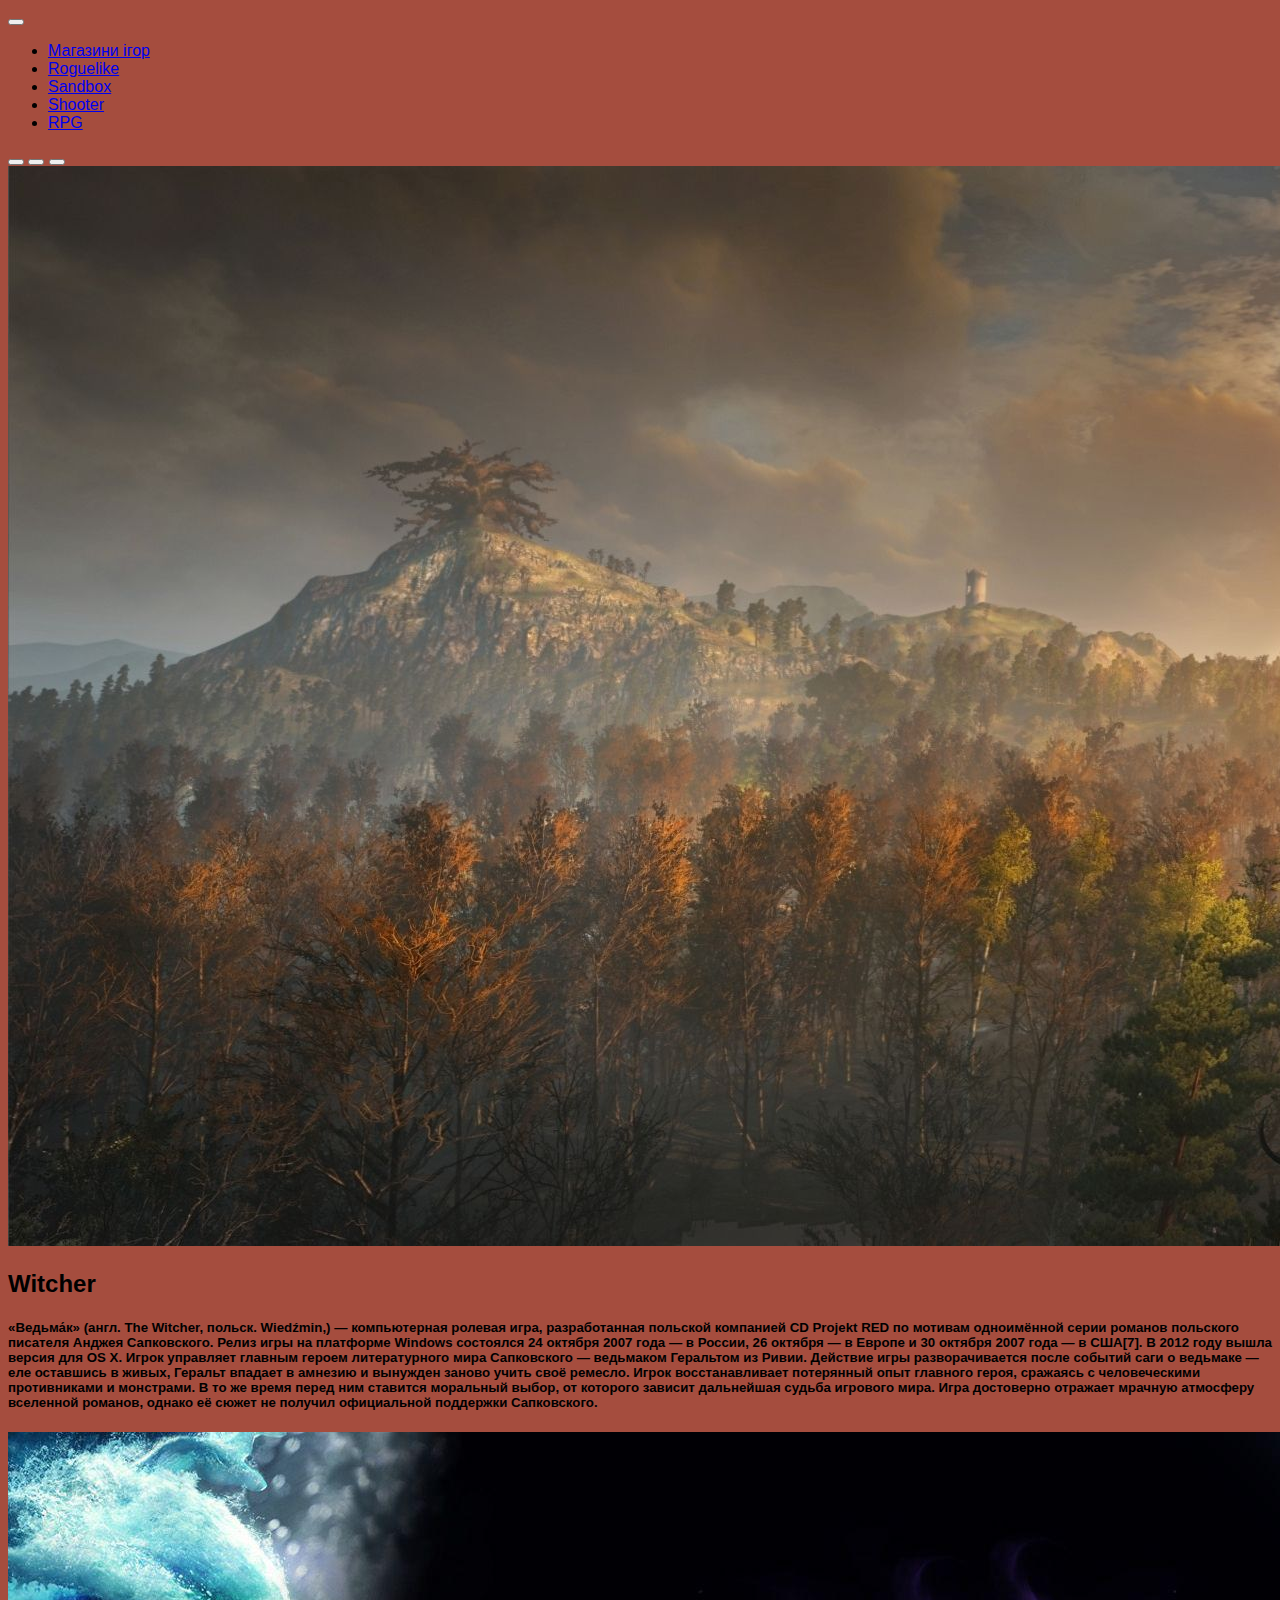
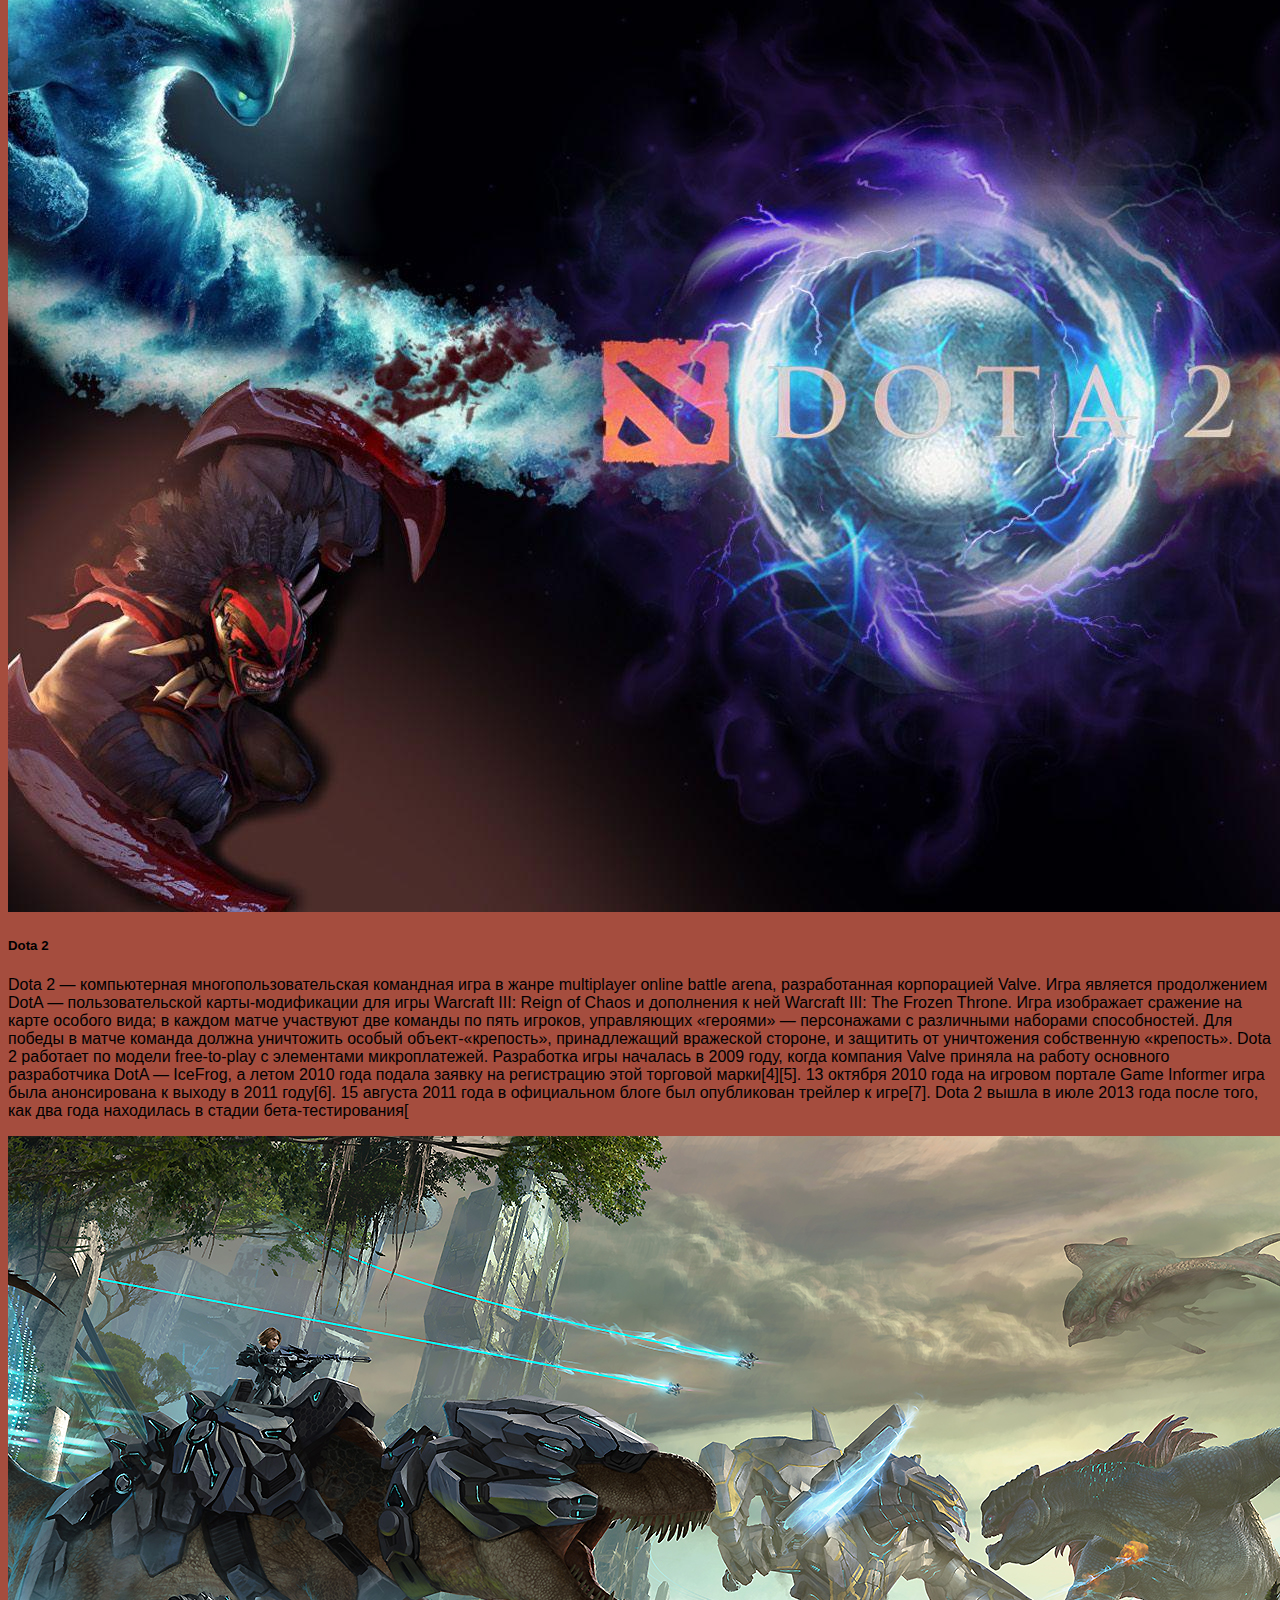
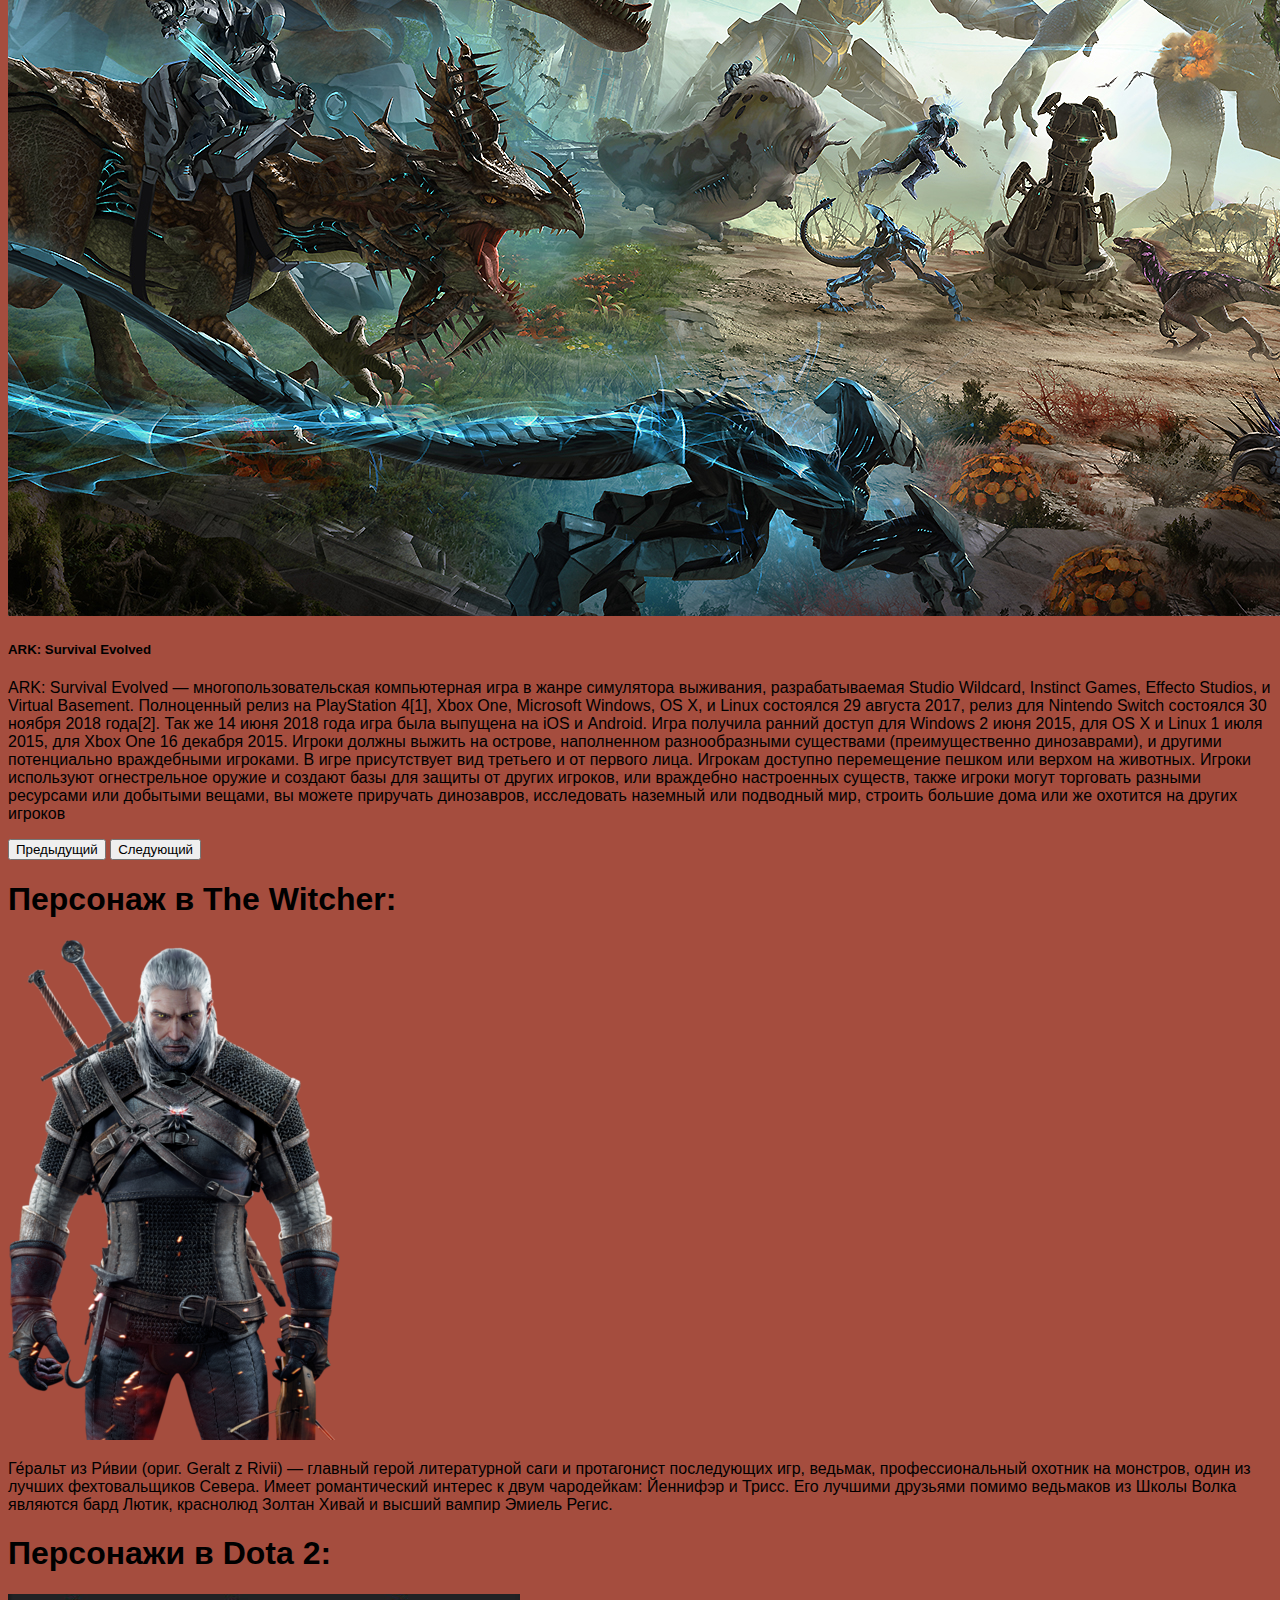
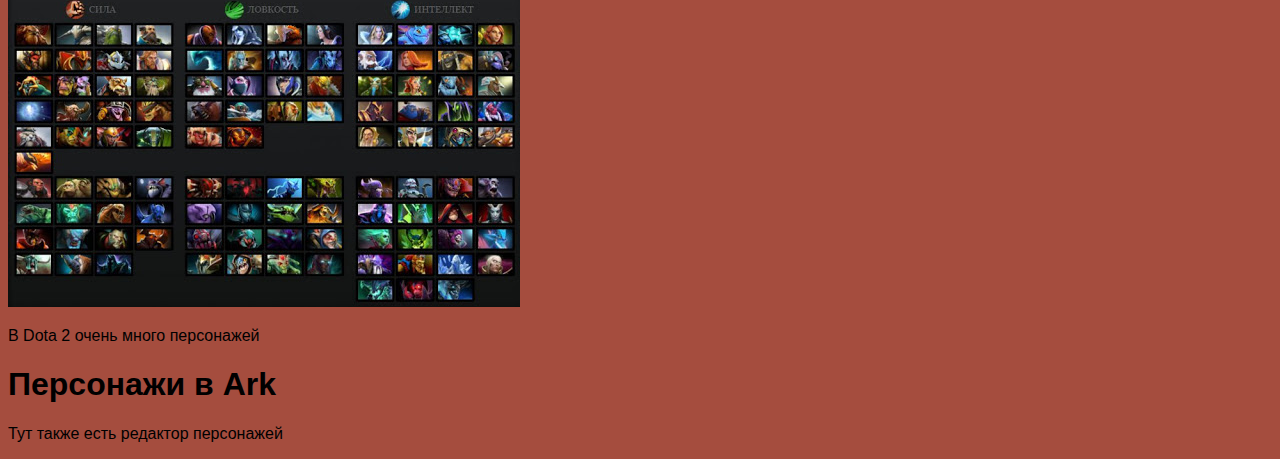
<file: games/RPG.html>
<!DOCTYPE html>
<html lang="en">

<head>
  <meta charset="UTF-8">
  <meta http-equiv="X-UA-Compatible" content="IE=edge">
  <meta name="viewport" content="width=device-width, initial-scale=1.0">
  <title>Document</title>
  <link rel="stylesheet" href="ffff.css">
  <link href="https://cdn.jsdelivr.net/npm/bootstrap@5.0.0-beta3/dist/css/bootstrap.min.css" rel="stylesheet"
    integrity="sha384-eOJMYsd53ii+scO/bJGFsiCZc+5NDVN2yr8+0RDqr0Ql0h+rP48ckxlpbzKgwra6" crossorigin="anonymous">
</head>

<body class="RP">
  <nav class="navbar navbar-expand-lg navbar-light bg-danger">
    <div class="container-fluid">

      <button class="navbar-toggler" type="button" data-bs-toggle="collapse" data-bs-target="#navbarNav"
        aria-controls="navbarNav" aria-expanded="false" aria-label="Toggle navigation">
        <span class="navbar-toggler-icon"></span>
      </button>
      <div class="collapse navbar-collapse" id="navbarNav">
        <ul class="navbar-nav">
          <li class="nav-item">
            <a class="nav-link" aria-current="page" href="index.html">Магазини ігор</a>
          </li>
          <li class="nav-item">
            <a class="nav-link" href="Roguelike.html">Roguelike</a>
          </li>
          <li class="nav-item">
            <a class="nav-link" href="Sandbox.html">Sandbox</a>
          </li>
          <li class="nav-item">
            <a class="nav-link" href="Shooter.html">Shooter</a>
          </li>
          <li class="nav-item">
            <a class="nav-link active" aria-current="page" href="RPG.html">RPG</a>
          </li>
        </ul>
      </div>
    </div>
  </nav>
  <div class="container-fluid">
    <div id="carouselExampleCaptions" class="carousel slide carousel-fade" data-bs-ride="carousel">
      <div class="carousel-indicators">
        <button type="button" data-bs-target="#carouselExampleCaptions" data-bs-slide-to="0" class="active"
          aria-current="true" aria-label="Slide 1"></button>
        <button type="button" data-bs-target="#carouselExampleCaptions" data-bs-slide-to="1"
          aria-label="Slide 2"></button>
        <button type="button" data-bs-target="#carouselExampleCaptions" data-bs-slide-to="2"
          aria-label="Slide 3"></button>
      </div>
      <div class="carousel-inner">
        <div class="carousel-item active">
          <img src="Ved.jpg" class="d-block w-100" alt="...">
          <div class="carousel-caption d-none d-md-block">
            <h2>Witcher</h2>
            <h5>«Ведьма́к» (англ. The Witcher, польск. Wiedźmin,) — компьютерная ролевая игра, разработанная польской
              компанией CD Projekt RED по мотивам одноимённой серии романов польского писателя Анджея Сапковского. Релиз
              игры на платформе Windows состоялся 24 октября 2007 года — в России, 26 октября — в Европе и 30 октября
              2007 года — в США[7]. В 2012 году вышла версия для OS X.

              Игрок управляет главным героем литературного мира Сапковского — ведьмаком Геральтом из Ривии. Действие
              игры разворачивается после событий саги о ведьмаке — еле оставшись в живых, Геральт впадает в амнезию и
              вынужден заново учить своё ремесло. Игрок восстанавливает потерянный опыт главного героя, сражаясь с
              человеческими противниками и монстрами. В то же время перед ним ставится моральный выбор, от которого
              зависит дальнейшая судьба игрового мира. Игра достоверно отражает мрачную атмосферу вселенной романов,
              однако её сюжет не получил официальной поддержки Сапковского.</h5>
          </div>
        </div>
        <div class="carousel-item">
          <img src="Dota2.jpg" class="d-block w-100" alt="...">
          <div class="carousel-caption d-none d-md-block">

            <h5>Dota 2</h5>
            <p>Dota 2 — компьютерная многопользовательская командная игра в жанре multiplayer online battle arena,
              разработанная корпорацией Valve. Игра является продолжением DotA — пользовательской карты-модификации для
              игры Warcraft III: Reign of Chaos и дополнения к ней Warcraft III: The Frozen Throne. Игра изображает
              сражение на карте особого вида; в каждом матче участвуют две команды по пять игроков, управляющих
              «героями» — персонажами с различными наборами способностей. Для победы в матче команда должна уничтожить
              особый объект-«крепость», принадлежащий вражеской стороне, и защитить от уничтожения собственную
              «крепость». Dota 2 работает по модели free-to-play с элементами микроплатежей.

              Разработка игры началась в 2009 году, когда компания Valve приняла на работу основного разработчика DotA —
              IceFrog, а летом 2010 года подала заявку на регистрацию этой торговой марки[4][5]. 13 октября 2010 года на
              игровом портале Game Informer игра была анонсирована к выходу в 2011 году[6]. 15 августа 2011 года в
              официальном блоге был опубликован трейлер к игре[7]. Dota 2 вышла в июле 2013 года после того, как два
              года находилась в стадии бета-тестирования[</p>
          </div>
        </div>
        <div class="carousel-item">
          <img src="ARK.jpg" class="d-block w-100" alt="...">
          <div class="carousel-caption d-none d-md-block">
            <h5>ARK: Survival Evolved</h5>
            <p>ARK: Survival Evolved — многопользовательская компьютерная игра в жанре симулятора выживания,
              разрабатываемая Studio Wildcard, Instinct Games, Effecto Studios, и Virtual Basement. Полноценный релиз на
              PlayStation 4[1], Xbox One, Microsoft Windows, OS X, и Linux состоялся 29 августа 2017, релиз для Nintendo
              Switch состоялся 30 ноября 2018 года[2]. Так же 14 июня 2018 года игра была выпущена на iOS и Android.
              Игра получила ранний доступ для Windows 2 июня 2015, для OS X и Linux 1 июля 2015, для Xbox One 16 декабря
              2015. Игроки должны выжить на острове, наполненном разнообразными существами (преимущественно
              динозаврами), и другими потенциально враждебными игроками.

              В игре присутствует вид третьего и от первого лица. Игрокам доступно перемещение пешком или верхом на
              животных. Игроки используют огнестрельное оружие и создают базы для защиты от других игроков, или
              враждебно настроенных существ, также игроки могут торговать разными ресурсами или добытыми вещами, вы
              можете приручать динозавров, исследовать наземный или подводный мир, строить большие дома или же охотится
              на других игроков</p>
          </div>
        </div>
      </div>
      <button class="carousel-control-prev" type="button" data-bs-target="#carouselExampleCaptions"
        data-bs-slide="prev">
        <span class="carousel-control-prev-icon" aria-hidden="true"></span>
        <span class="visually-hidden">Предыдущий</span>
      </button>
      <button class="carousel-control-next" type="button" data-bs-target="#carouselExampleCaptions"
        data-bs-slide="next">
        <span class="carousel-control-next-icon" aria-hidden="true"></span>
        <span class="visually-hidden">Следующий</span>
      </button>
    </div>
  </div>
  <div class="container mt-5">
    <div class="row">
      <div class="col-md-6">
        <h1>Персонаж в The Witcher:</h1>
        <img src="Gosha.png" class="img-fluid" alt="">
        <p>Ге́ральт из Ри́вии (ориг. Geralt z Rivii) — главный герой литературной саги и протагонист последующих игр,
          ведьмак, профессиональный охотник на монстров, один из лучших фехтовальщиков Севера.
          Имеет романтический интерес к двум чародейкам: Йеннифэр и Трисс. Его лучшими друзьями помимо ведьмаков из
          Школы Волка являются бард Лютик, краснолюд Золтан Хивай и высший вампир Эмиель Регис.</p>

      </div>
      <div class="col-md-6">
        <h1>Персонажи в Dota 2:</h1>
        <img src="Dotap.jpg" class="img-fluid" alt="">
        <p>В Dota 2 очень много персонажей</p>
         <h1 class="mt-5">Персонажи в Ark</h1>
  <p>Тут также есть редактор персонажей</p>
    </div>
    <div class="row">
      <div class="col">
        
      </div>
    </div>
  </div>


 

  <script src="https://cdn.jsdelivr.net/npm/bootstrap@5.0.0-beta3/dist/js/bootstrap.bundle.min.js"
    integrity="sha384-JEW9xMcG8R+pH31jmWH6WWP0WintQrMb4s7ZOdauHnUtxwoG2vI5DkLtS3qm9Ekf"
    crossorigin="anonymous"></script>
</body>

</html>
</file>
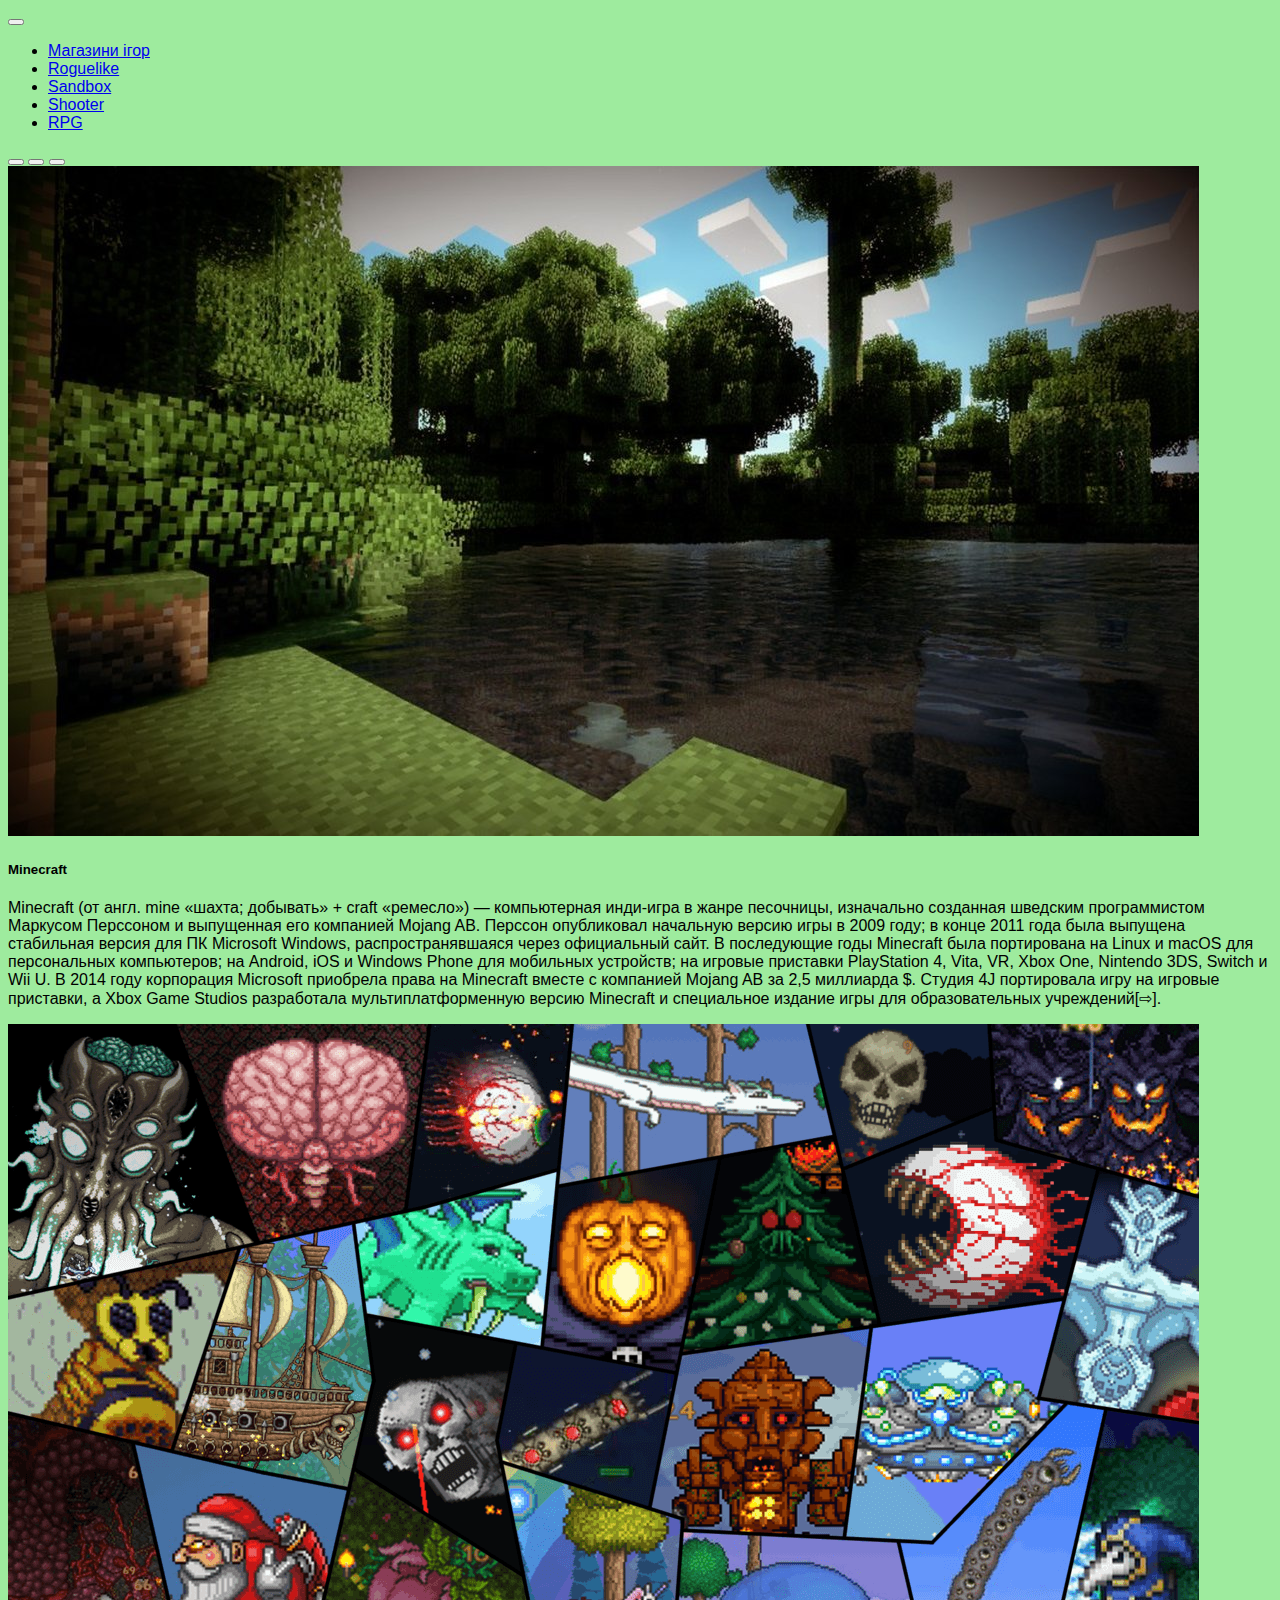
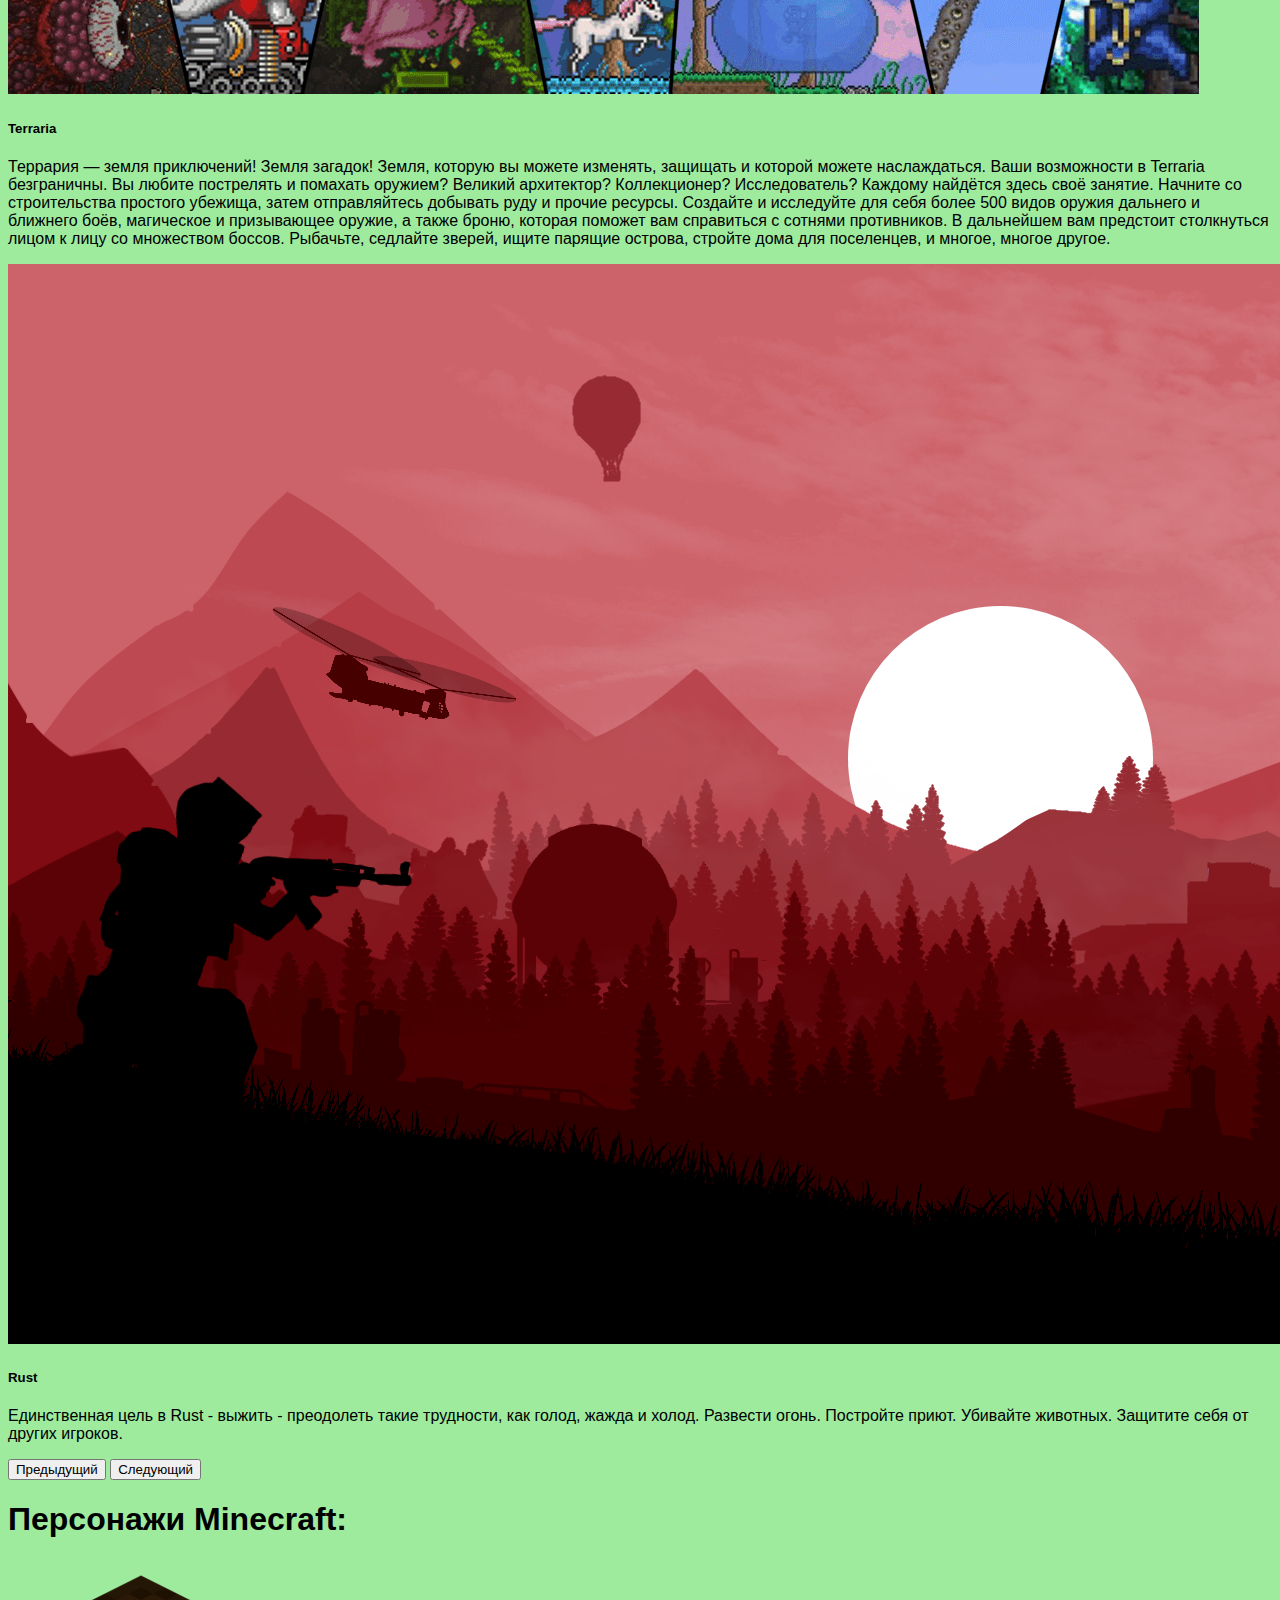
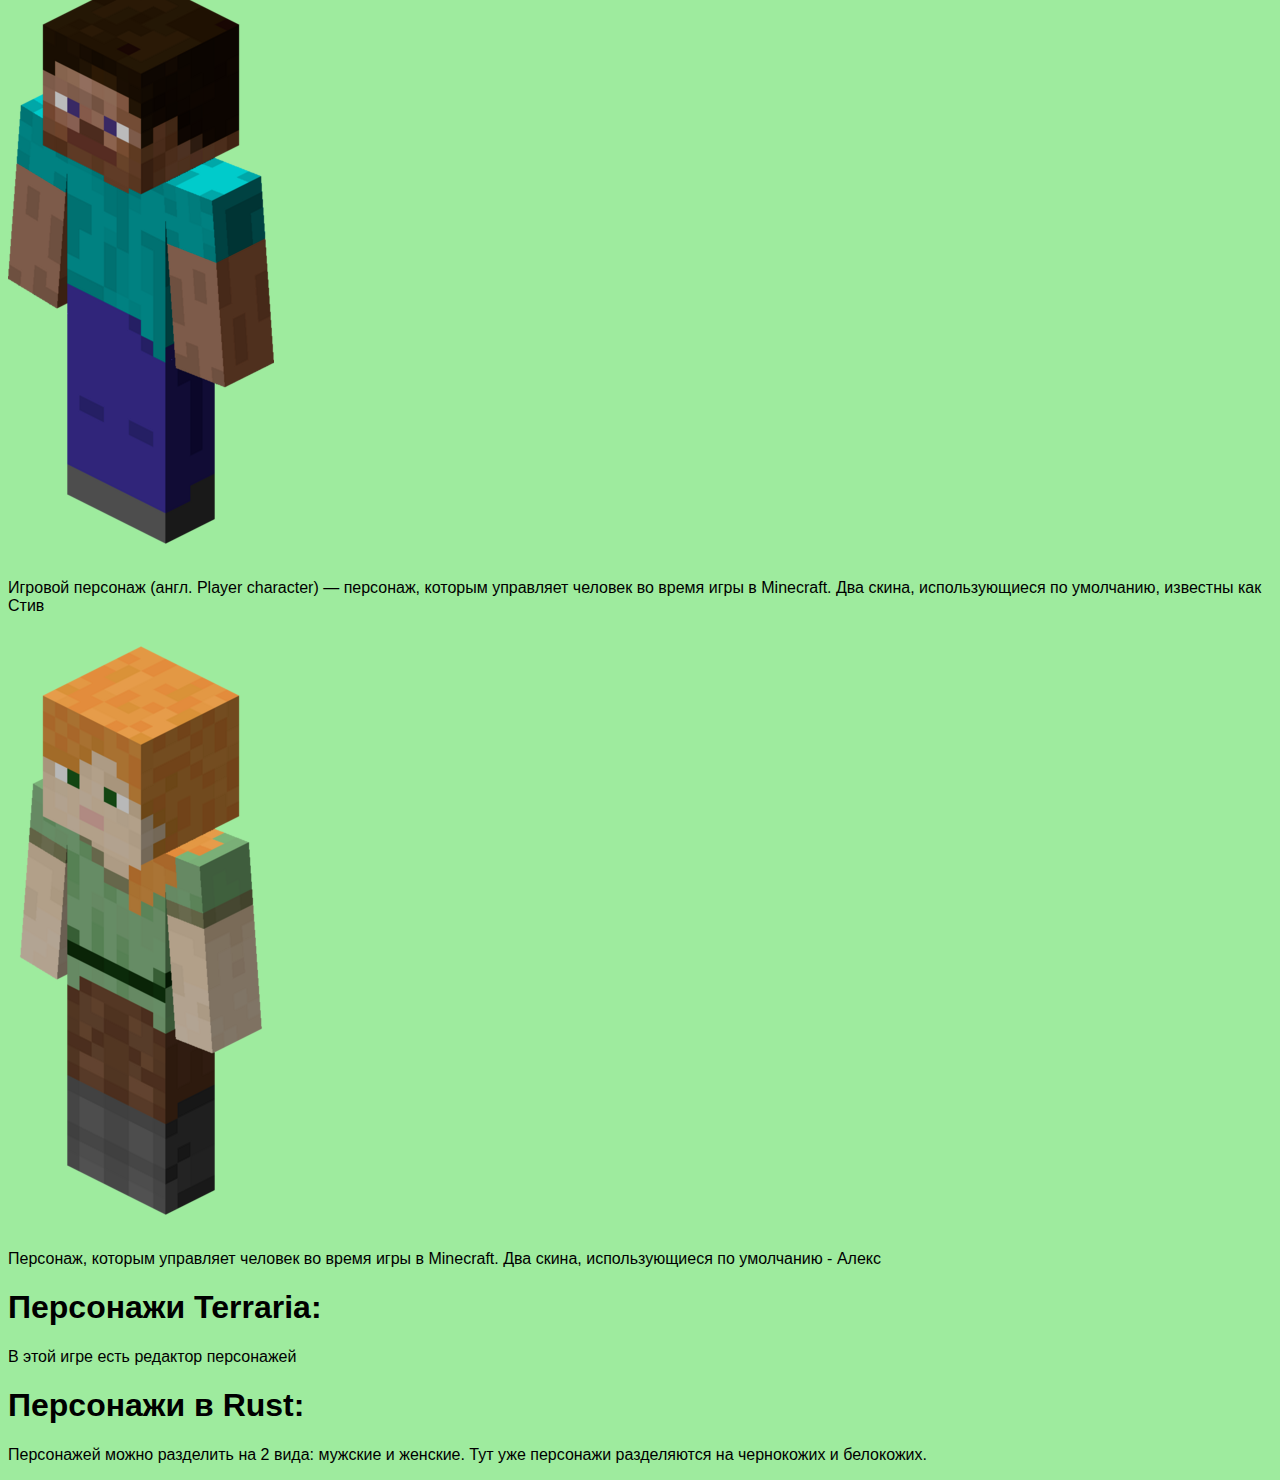
<file: games/Sandbox.html>
<!DOCTYPE html>
<html lang="en">

<head>
  <meta charset="UTF-8">
  <meta http-equiv="X-UA-Compatible" content="IE=edge">
  <meta name="viewport" content="width=device-width, initial-scale=1.0">
  <title>Document</title>
  <link rel="stylesheet" href="ffff.css">
  <link href="https://cdn.jsdelivr.net/npm/bootstrap@5.0.0-beta3/dist/css/bootstrap.min.css" rel="stylesheet"
    integrity="sha384-eOJMYsd53ii+scO/bJGFsiCZc+5NDVN2yr8+0RDqr0Ql0h+rP48ckxlpbzKgwra6" crossorigin="anonymous">
</head>

<body class="s">
  <nav class="navbar navbar-expand-lg navbar-light bg-primary-complement">
    <div class="container-fluid">

      <button class="navbar-toggler" type="button" data-bs-toggle="collapse" data-bs-target="#navbarNav"
        aria-controls="navbarNav" aria-expanded="false" aria-label="Toggle navigation">
        <span class="navbar-toggler-icon"></span>
      </button>
      <div class="collapse navbar-collapse" id="navbarNav">
        <ul class="navbar-nav">
          <li class="nav-item">
            <a class="nav-link" href="index.html">Магазини ігор</a>
          </li>
          <li class="nav-item">
            <a class="nav-link" href="Roguelike.html">Roguelike</a>
          </li>
          <li class="nav-item">
            <a class="nav-link active" aria-current="page" href="Sandbox.html">Sandbox</a>
          </li>
          <li class="nav-item">
            <a class="nav-link" href="Shooter.html">Shooter</a>
          </li>
          <li class="nav-item">
            <a class="nav-link" href="RPG.html">RPG</a>
          </li>
        </ul>
      </div>
    </div>
  </nav>
  <div class="container-fluid">
    <div id="carouselExampleCaptions" class="carousel slide carousel-fade" data-bs-ride="carousel">
      <div class="carousel-indicators">
        <button type="button" data-bs-target="#carouselExampleCaptions" data-bs-slide-to="0" class="active"
          aria-current="true" aria-label="Slide 1"></button>
        <button type="button" data-bs-target="#carouselExampleCaptions" data-bs-slide-to="1"
          aria-label="Slide 2"></button>
        <button type="button" data-bs-target="#carouselExampleCaptions" data-bs-slide-to="2"
          aria-label="Slide 3"></button>
      </div>
      <div class="carousel-inner">
        <div class="carousel-item active">
          <img src="Minecraft.png" class="d-block w-100" alt="...">
          <div class="carousel-caption d-none d-md-block">
            <h5>Minecraft</h5>
            <p>Minecraft (от англ. mine «шахта; добывать» + craft «ремесло») — компьютерная инди-игра в жанре песочницы,
              изначально созданная шведским программистом Маркусом Перссоном и выпущенная его компанией Mojang AB.
              Перссон опубликовал начальную версию игры в 2009 году; в конце 2011 года была выпущена стабильная версия
              для ПК Microsoft Windows, распространявшаяся через официальный сайт. В последующие годы Minecraft была
              портирована на Linux и macOS для персональных компьютеров; на Android, iOS и Windows Phone для мобильных
              устройств; на игровые приставки PlayStation 4, Vita, VR, Xbox One, Nintendo 3DS, Switch и Wii U. В 2014
              году корпорация Microsoft приобрела права на Minecraft вместе с компанией Mojang AB за 2,5 миллиарда $.
              Студия 4J портировала игру на игровые приставки, а Xbox Game Studios разработала мультиплатформенную
              версию Minecraft и специальное издание игры для образовательных учреждений[⇨].</p>
          </div>
        </div>
        <div class="carousel-item">
          <img src="Terraria.jpg" class="d-block w-100" alt="...">
          <div class="carousel-caption d-none d-md-block">
            <h5>Terraria</h5>
            <p>Террария — земля приключений! Земля загадок! Земля, которую вы можете изменять, защищать и которой можете
              наслаждаться. Ваши возможности в Terraria безграничны. Вы любите пострелять и помахать оружием? Великий
              архитектор? Коллекционер? Исследователь? Каждому найдётся здесь своё занятие.
              Начните со строительства простого убежища, затем отправляйтесь добывать руду и прочие ресурсы. Создайте и
              исследуйте для себя более 500 видов оружия дальнего и ближнего боёв, магическое и призывающее оружие, а
              также броню, которая поможет вам справиться с сотнями противников. В дальнейшем вам предстоит столкнуться
              лицом к лицу со множеством боссов. Рыбачьте, седлайте зверей, ищите парящие острова, стройте дома для
              поселенцев, и многое, многое другое.</p>
          </div>
        </div>
        <div class="carousel-item">
          <img src="Rust.png" class="d-block w-100" alt="...">
          <div class="carousel-caption d-none d-md-block">
            <h5>Rust</h5>
            <p>Единственная цель в Rust - выжить - преодолеть такие трудности, как голод, жажда и холод. Развести огонь.
              Постройте приют. Убивайте животных. Защитите себя от других игроков.</p>
          </div>
        </div>
      </div>
      <button class="carousel-control-prev" type="button" data-bs-target="#carouselExampleCaptions"
        data-bs-slide="prev">
        <span class="carousel-control-prev-icon" aria-hidden="true"></span>
        <span class="visually-hidden">Предыдущий</span>
      </button>
      <button class="carousel-control-next" type="button" data-bs-target="#carouselExampleCaptions"
        data-bs-slide="next">
        <span class="carousel-control-next-icon" aria-hidden="true"></span>
        <span class="visually-hidden">Следующий</span>
      </button>
    </div>
  </div>
  <div class="container pt-5">
    <h1 class="text-center">Персонажи Minecraft:</h1>

    <div class="row">
      <div class="col-md-6 text-center">
        <img src="Steve.png" class="img-fluid" alt="">
        <p>Игровой персонаж (англ. Player character) — персонаж, которым управляет человек во время игры в Minecraft.
          Два
          скина, использующиеся по умолчанию, известны как Стив</p>
      </div>
      <div class="col-md-6 text-center">
        <img src="Alex.png" class="img-fluid" alt="">
        <p>Персонаж, которым управляет человек во время игры в Minecraft. Два скина, использующиеся по умолчанию - Алекс
        </p>
      </div>
    </div>
  </div>


  <div class="container pt-5">
    <div class="row">
      <div class="col-md-6 ">
        <h1 class="text-center">Персонажи Terraria:</h1>
        <p>В этой игре есть редактор персонажей</p>
      </div>
      <div class="col-md-6 ">
        <h1 class=" text-center">Персонажи в Rust:</h1>
        <p>Персонажей можно разделить на 2 вида: мужские и женские. Тут уже персонажи разделяются на чернокожих и
          белокожих.
        </p>
      </div>
    </div>
  </div>



  <script src="https://cdn.jsdelivr.net/npm/bootstrap@5.0.0-beta3/dist/js/bootstrap.bundle.min.js"
    integrity="sha384-JEW9xMcG8R+pH31jmWH6WWP0WintQrMb4s7ZOdauHnUtxwoG2vI5DkLtS3qm9Ekf"
    crossorigin="anonymous"></script>
</body>

</html>
</file>
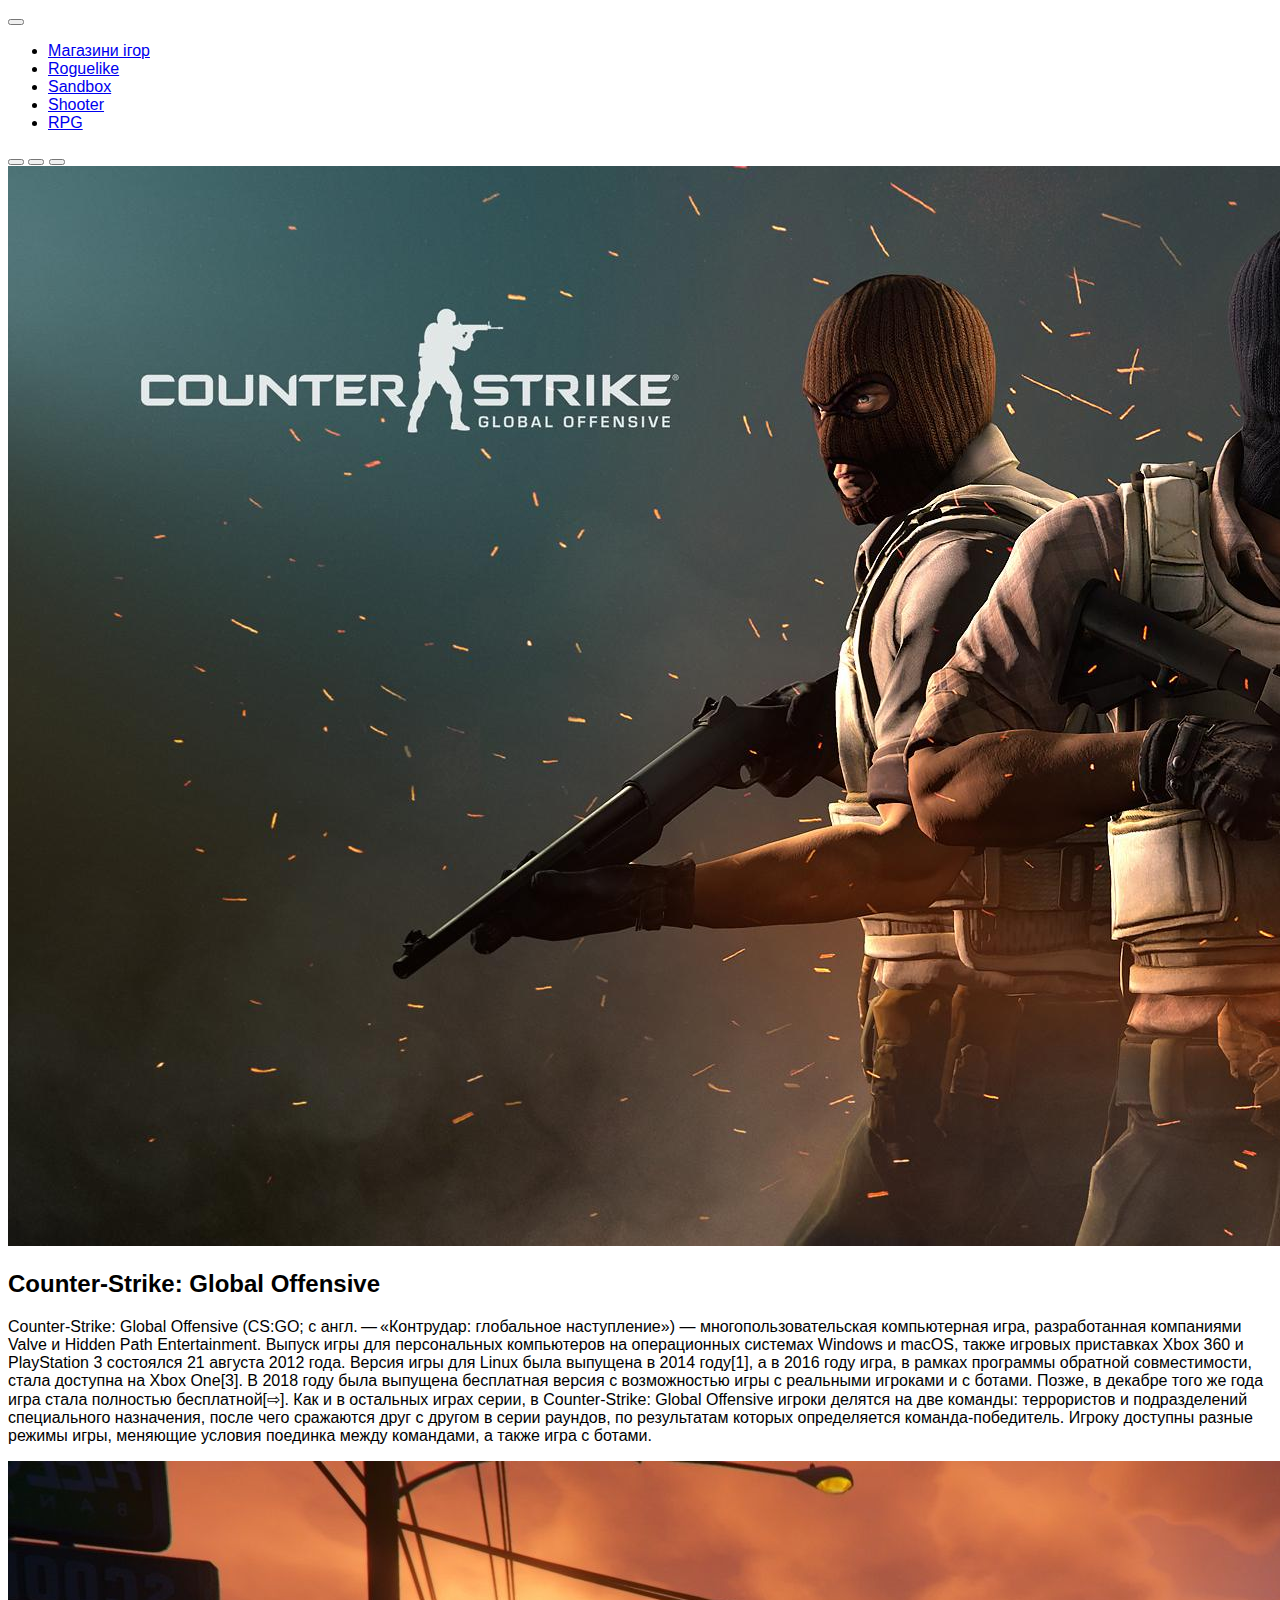
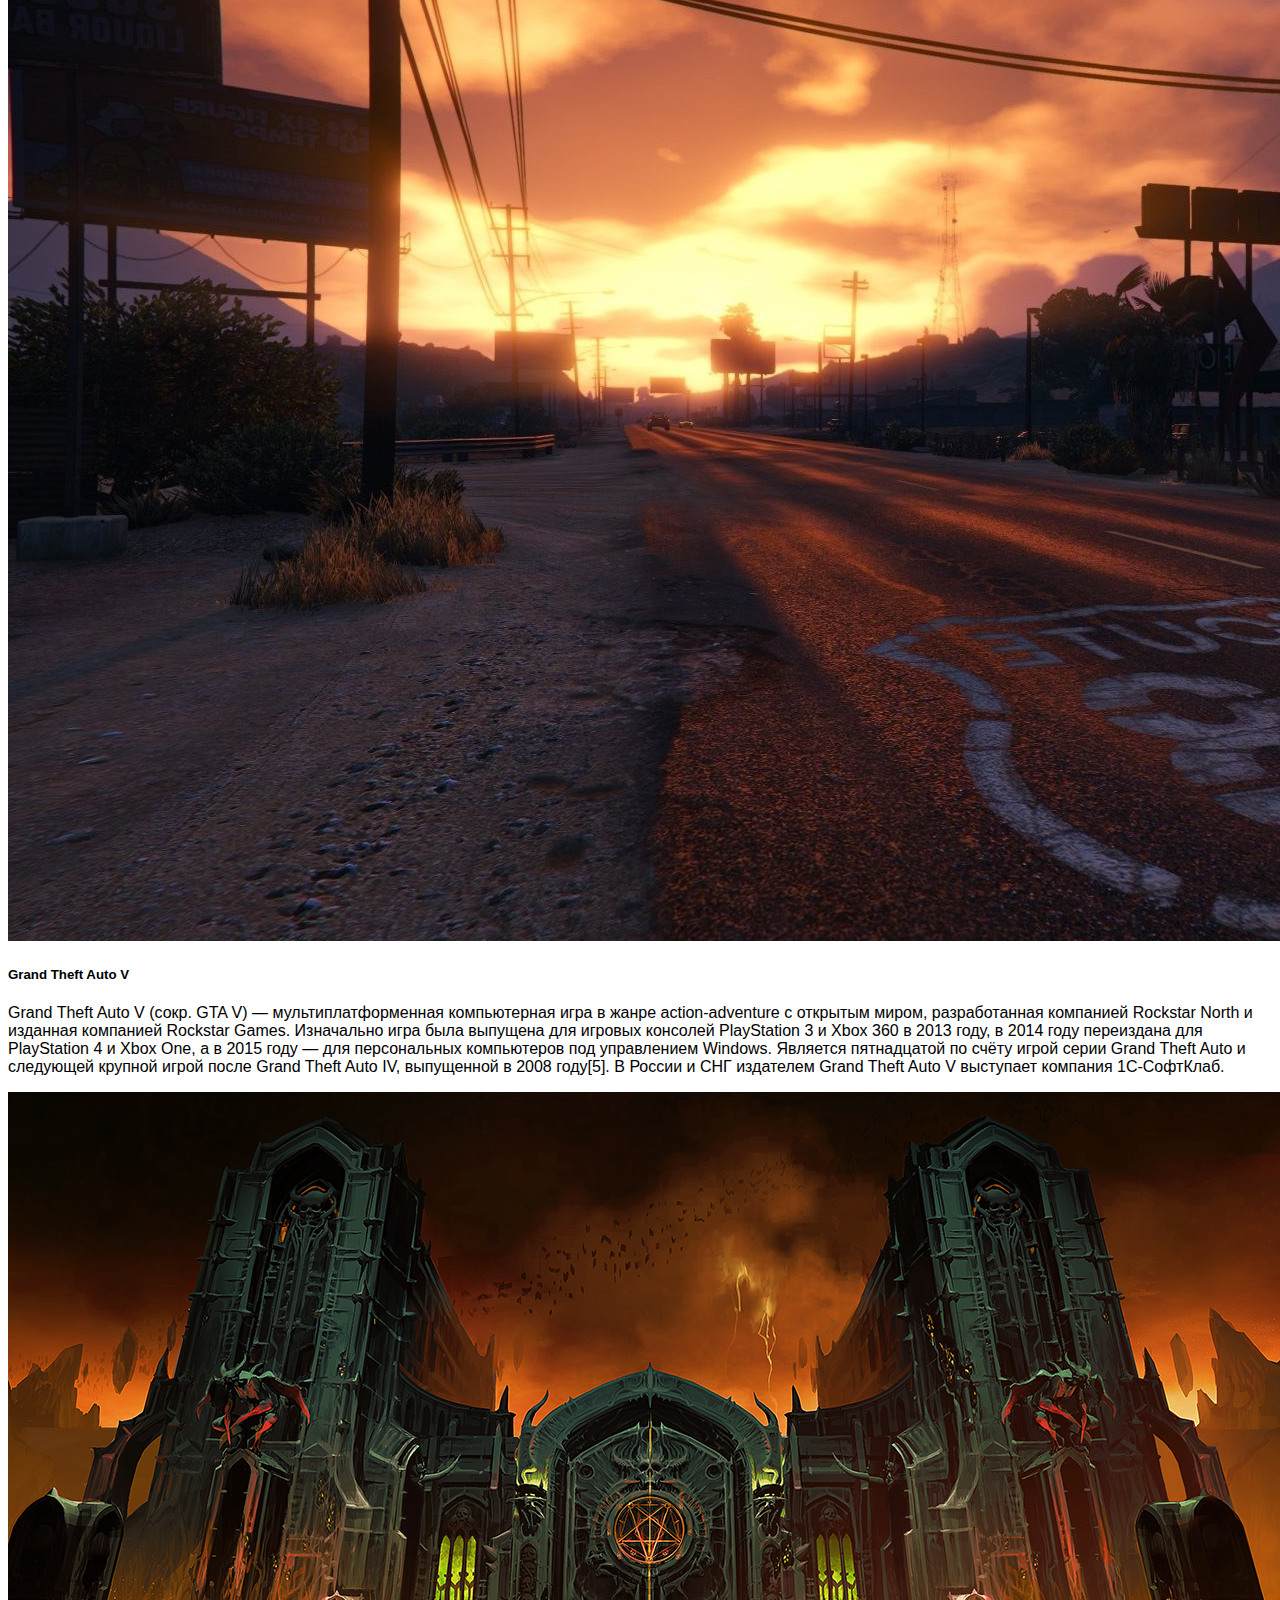
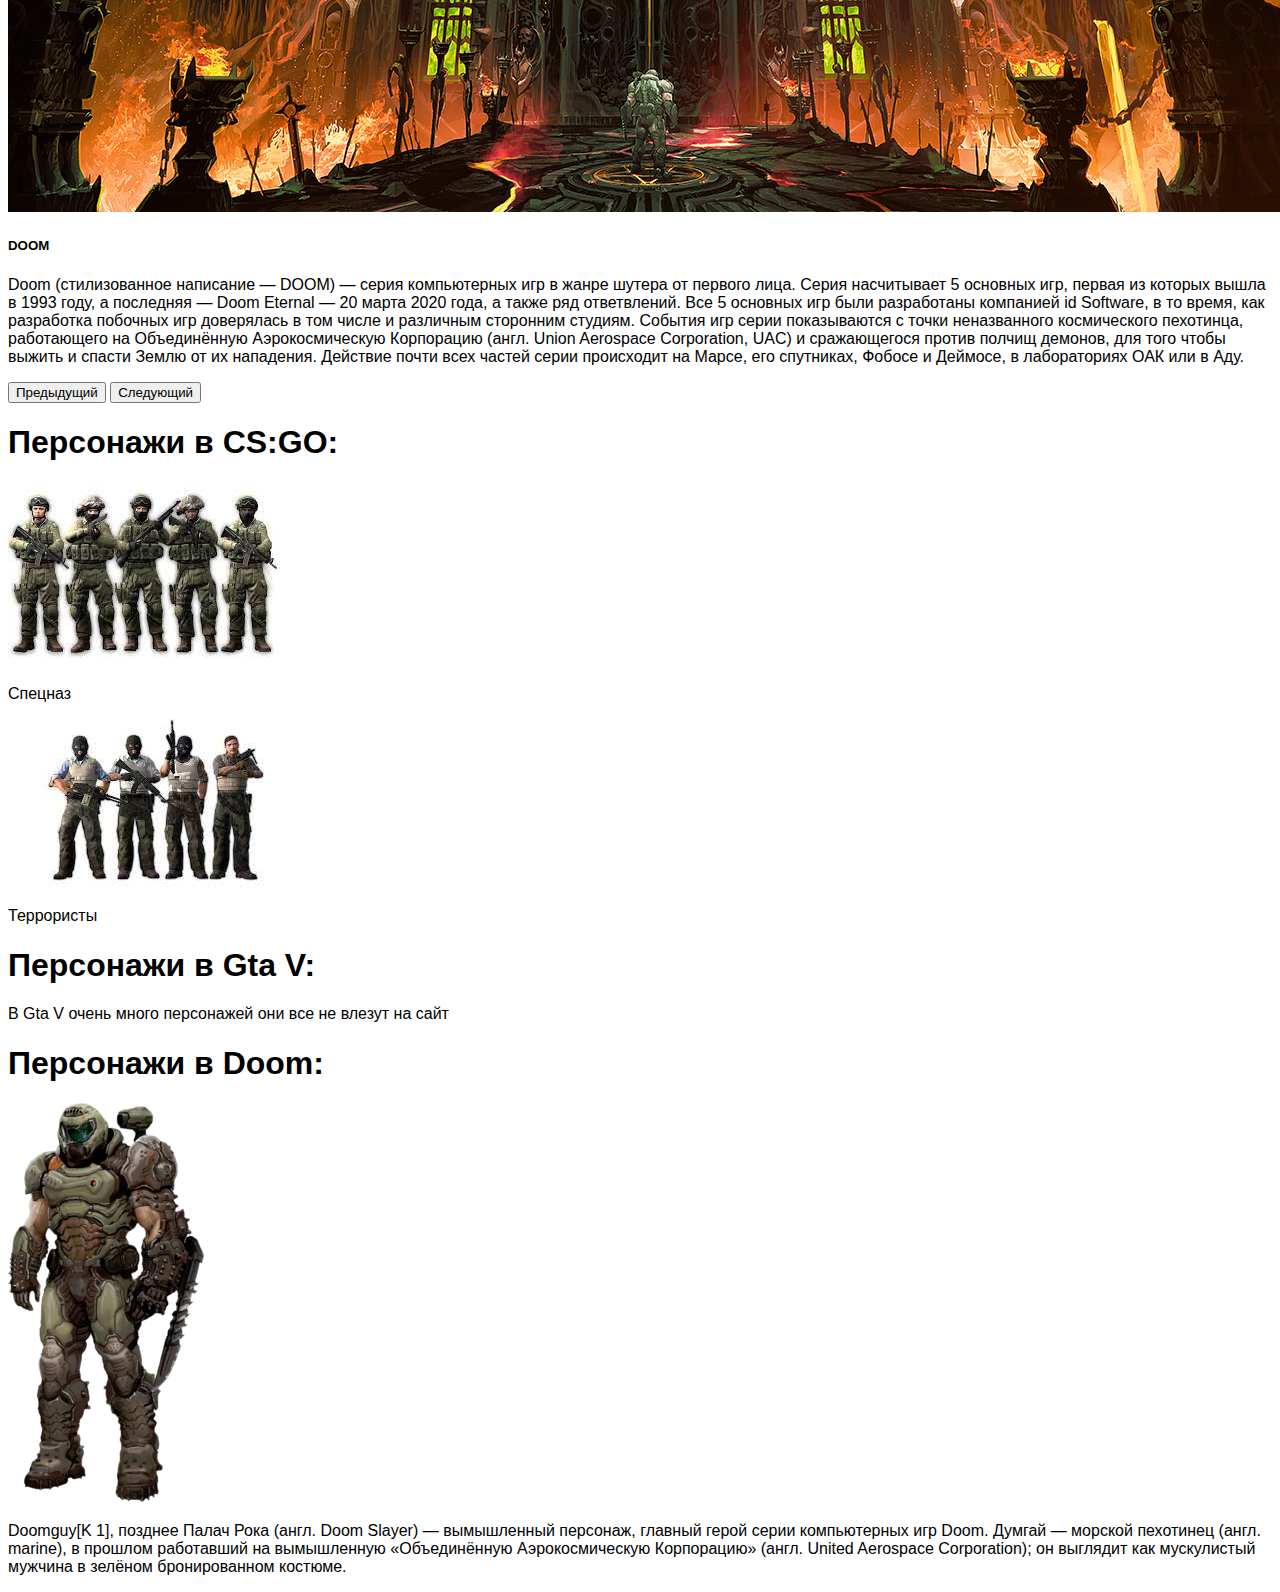
<file: games/Shooter.html>
<!DOCTYPE html>
<html lang="en">

<head>
  <meta charset="UTF-8">
  <meta http-equiv="X-UA-Compatible" content="IE=edge">
  <meta name="viewport" content="width=device-width, initial-scale=1.0">
  <title>Document</title>
  <link rel="stylesheet" href="ffff.css">
  <link href="https://cdn.jsdelivr.net/npm/bootstrap@5.0.0-beta3/dist/css/bootstrap.min.css" rel="stylesheet"
    integrity="sha384-eOJMYsd53ii+scO/bJGFsiCZc+5NDVN2yr8+0RDqr0Ql0h+rP48ckxlpbzKgwra6" crossorigin="anonymous">
</head>

<body class="Sh">
  <nav class="navbar navbar-expand-lg navbar-light bg-light">
    <div class="container-fluid">

      <button class="navbar-toggler" type="button" data-bs-toggle="collapse" data-bs-target="#navbarNav"
        aria-controls="navbarNav" aria-expanded="false" aria-label="Toggle navigation">
        <span class="navbar-toggler-icon"></span>
      </button>
      <div class="collapse navbar-collapse" id="navbarNav">
        <ul class="navbar-nav">
          <li class="nav-item">
            <a class="nav-link" href="index.html">Магазини ігор</a>
          </li>
          <li class="nav-item">
            <a class="nav-link" href="Roguelike.html">Roguelike</a>
          </li>
          <li class="nav-item">
            <a class="nav-link" href="Sandbox.html">Sandbox</a>
          </li>
          <li class="nav-item">
            <a class="nav-link active" aria-current="page" href="Shooter.html">Shooter</a>
          </li>
          <li class="nav-item">
            <a class="nav-link" href="RPG.html">RPG</a>
          </li>
        </ul>
      </div>
    </div>
  </nav>
  <div class="container-fluid">
    <div id="carouselExampleCaptions" class="carousel slide carousel-fade" data-bs-ride="carousel">
      <div class="carousel-indicators">
        <button type="button" data-bs-target="#carouselExampleCaptions" data-bs-slide-to="0" class="active"
          aria-current="true" aria-label="Slide 1"></button>
        <button type="button" data-bs-target="#carouselExampleCaptions" data-bs-slide-to="1"
          aria-label="Slide 2"></button>
        <button type="button" data-bs-target="#carouselExampleCaptions" data-bs-slide-to="2"
          aria-label="Slide 3"></button>
      </div>
      <div class="carousel-inner">
        <div class="carousel-item active">
          <img src="cs_go.jpg" class="d-block w-100" alt="...">
          <div class="carousel-caption d-none d-md-block">
            <h2>Counter-Strike: Global Offensive</h2>
            <p>Counter-Strike: Global Offensive (CS:GO; с англ. — «Контрудар: глобальное наступление») —
              многопользовательская компьютерная игра, разработанная компаниями Valve и Hidden Path Entertainment.
              Выпуск игры для персональных компьютеров на операционных системах Windows и macOS, также игровых
              приставках Xbox 360 и PlayStation 3 состоялся 21 августа 2012 года. Версия игры для Linux была выпущена в
              2014 году[1], а в 2016 году игра, в рамках программы обратной совместимости, стала доступна на Xbox
              One[3]. В 2018 году была выпущена бесплатная версия с возможностью игры с реальными игроками и с ботами.
              Позже, в декабре того же года игра стала полностью бесплатной[⇨].
              Как и в остальных играх серии, в Counter-Strike: Global Offensive игроки делятся на две команды:
              террористов и подразделений специального назначения, после чего сражаются друг с другом в серии раундов,
              по результатам которых определяется команда-победитель. Игроку доступны разные режимы игры, меняющие
              условия поединка между командами, а также игра с ботами.</p>
          </div>
        </div>
        <div class="carousel-item">
          <img src="GtaV.jpg" class="d-block w-100" alt="...">
          <div class="carousel-caption d-none d-md-block">

            <h5>Grand Theft Auto V</h5>
            <p>Grand Theft Auto V (сокр. GTA V) — мультиплатформенная компьютерная игра в жанре action-adventure с
              открытым миром, разработанная компанией Rockstar North и изданная компанией Rockstar Games. Изначально
              игра была выпущена для игровых консолей PlayStation 3 и Xbox 360 в 2013 году, в 2014 году переиздана для
              PlayStation 4 и Xbox One, а в 2015 году — для персональных компьютеров под управлением Windows. Является
              пятнадцатой по счёту игрой серии Grand Theft Auto и следующей крупной игрой после Grand Theft Auto IV,
              выпущенной в 2008 году[5]. В России и СНГ издателем Grand Theft Auto V выступает компания 1С-СофтКлаб.</p>
          </div>
        </div>
        <div class="carousel-item">
          <img src="DOOM.jpg" class="d-block w-100" alt="...">
          <div class="carousel-caption d-none d-md-block">
            <h5>DOOM</h5>
            <p>Doom (стилизованное написание — DOOM) — серия компьютерных игр в жанре шутера от первого лица. Серия
              насчитывает 5 основных игр, первая из которых вышла в 1993 году, а последняя — Doom Eternal — 20 марта
              2020 года, а также ряд ответвлений. Все 5 основных игр были разработаны компанией id Software, в то время,
              как разработка побочных игр доверялась в том числе и различным сторонним студиям.

              События игр серии показываются с точки неназванного космического пехотинца, работающего на Объединённую
              Аэрокосмическую Корпорацию (англ. Union Aerospace Corporation, UAC) и сражающегося против полчищ демонов,
              для того чтобы выжить и спасти Землю от их нападения. Действие почти всех частей серии происходит на
              Марсе, его спутниках, Фобосе и Деймосе, в лабораториях ОАК или в Аду.</p>
          </div>
        </div>
      </div>
      <button class="carousel-control-prev" type="button" data-bs-target="#carouselExampleCaptions"
        data-bs-slide="prev">
        <span class="carousel-control-prev-icon" aria-hidden="true"></span>
        <span class="visually-hidden">Предыдущий</span>
      </button>
      <button class="carousel-control-next" type="button" data-bs-target="#carouselExampleCaptions"
        data-bs-slide="next">
        <span class="carousel-control-next-icon" aria-hidden="true"></span>
        <span class="visually-hidden">Следующий</span>
      </button>
    </div>
  </div>
  <div class="container">
    <h1 class="text-center">Персонажи в CS:GO:</h1>
    <div class="row text-center ">
      <div class="col-md-6">
        <img src="CTCSGO.jpg" class="img-fluid" alt="">
        <p>Спецназ</p>
      </div>
      <div class="col-md-6">
        <img src="TCSGO.jpg" class="img-fluid" alt="">
        <p>Террористы</p>
      </div>
    </div>
  </div>

  <div class="container">
    <div class="row">
      <div class="col">
        <h1>Персонажи в Gta V:</h1>
        <p>В Gta V очень много персонажей они все не влезут на сайт</p>
      </div>
    </div>
    <div class="row">
      <div class="col ">
        <h1>Персонажи в Doom:</h1>
        <div class="d-flex align-items-center">
          <img src="Doomgg.png" class="img-fluid" alt="">
          <p class="ms-3">Doomguy[K 1], позднее Палач Рока (англ. Doom Slayer) — вымышленный персонаж, главный герой серии
            компьютерных игр
            Doom. Думгай — морской пехотинец (англ. marine), в прошлом работавший на вымышленную «Объединённую
            Аэрокосмическую
            Корпорацию» (англ. United Aerospace Corporation); он выглядит как мускулистый мужчина в зелёном
            бронированном
            костюме.</p>
        </div>

      </div>
    </div>
  </div>




  <script src="https://cdn.jsdelivr.net/npm/bootstrap@5.0.0-beta3/dist/js/bootstrap.bundle.min.js"
    integrity="sha384-JEW9xMcG8R+pH31jmWH6WWP0WintQrMb4s7ZOdauHnUtxwoG2vI5DkLtS3qm9Ekf"
    crossorigin="anonymous"></script>
</body>

</html>
</file>
<file: games/ffff.css>
.collapse{
    justify-content: center;
}
}   
.carousel-caption{
    background-color:rgba(252, 0, 0, 0.5) ;
}
body{
    font-family: Comfortaa, sans-serif;
}
.r{
    background: #ffc548 ;
}
.s{
background: rgb(158, 235, 158);
}
.RP{
background: rgb(165, 77, 62);
}
.Sh{

}
.c{
    background: rgb(117, 117, 117);
}
</file>
